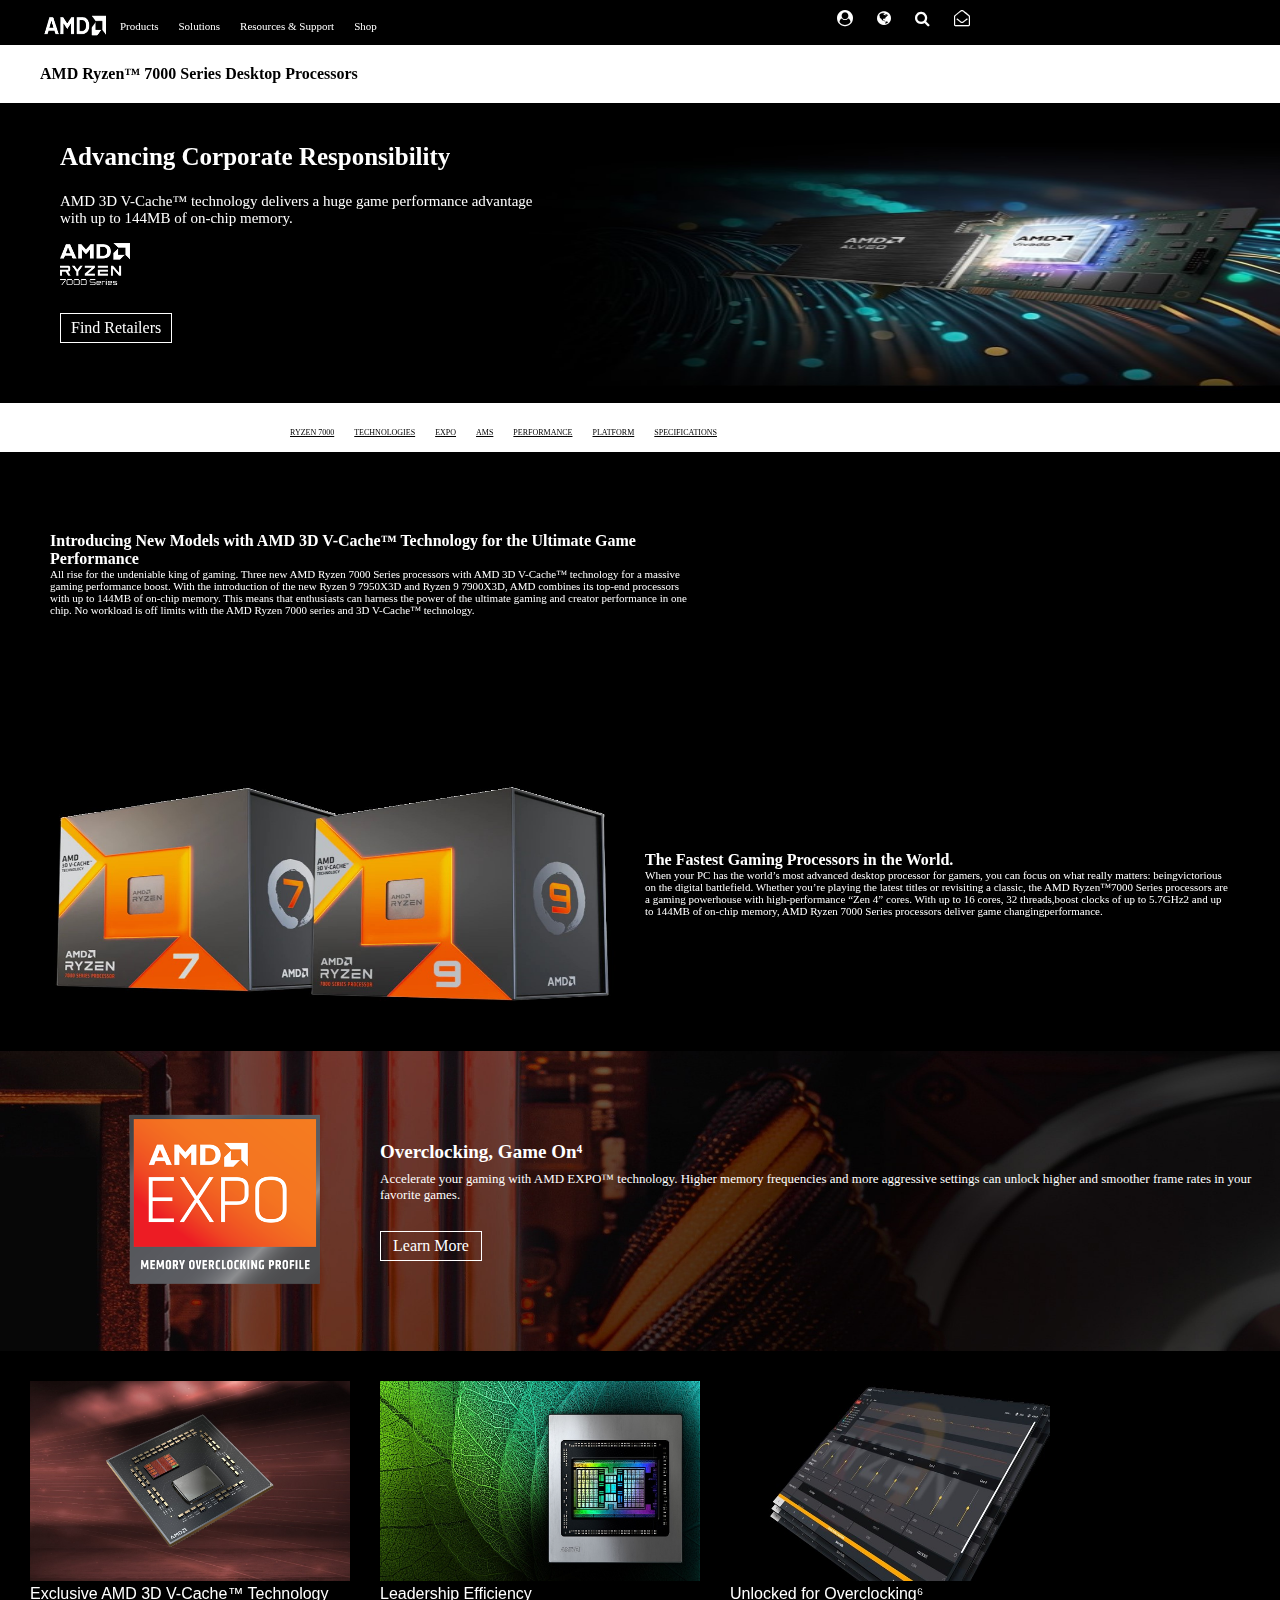
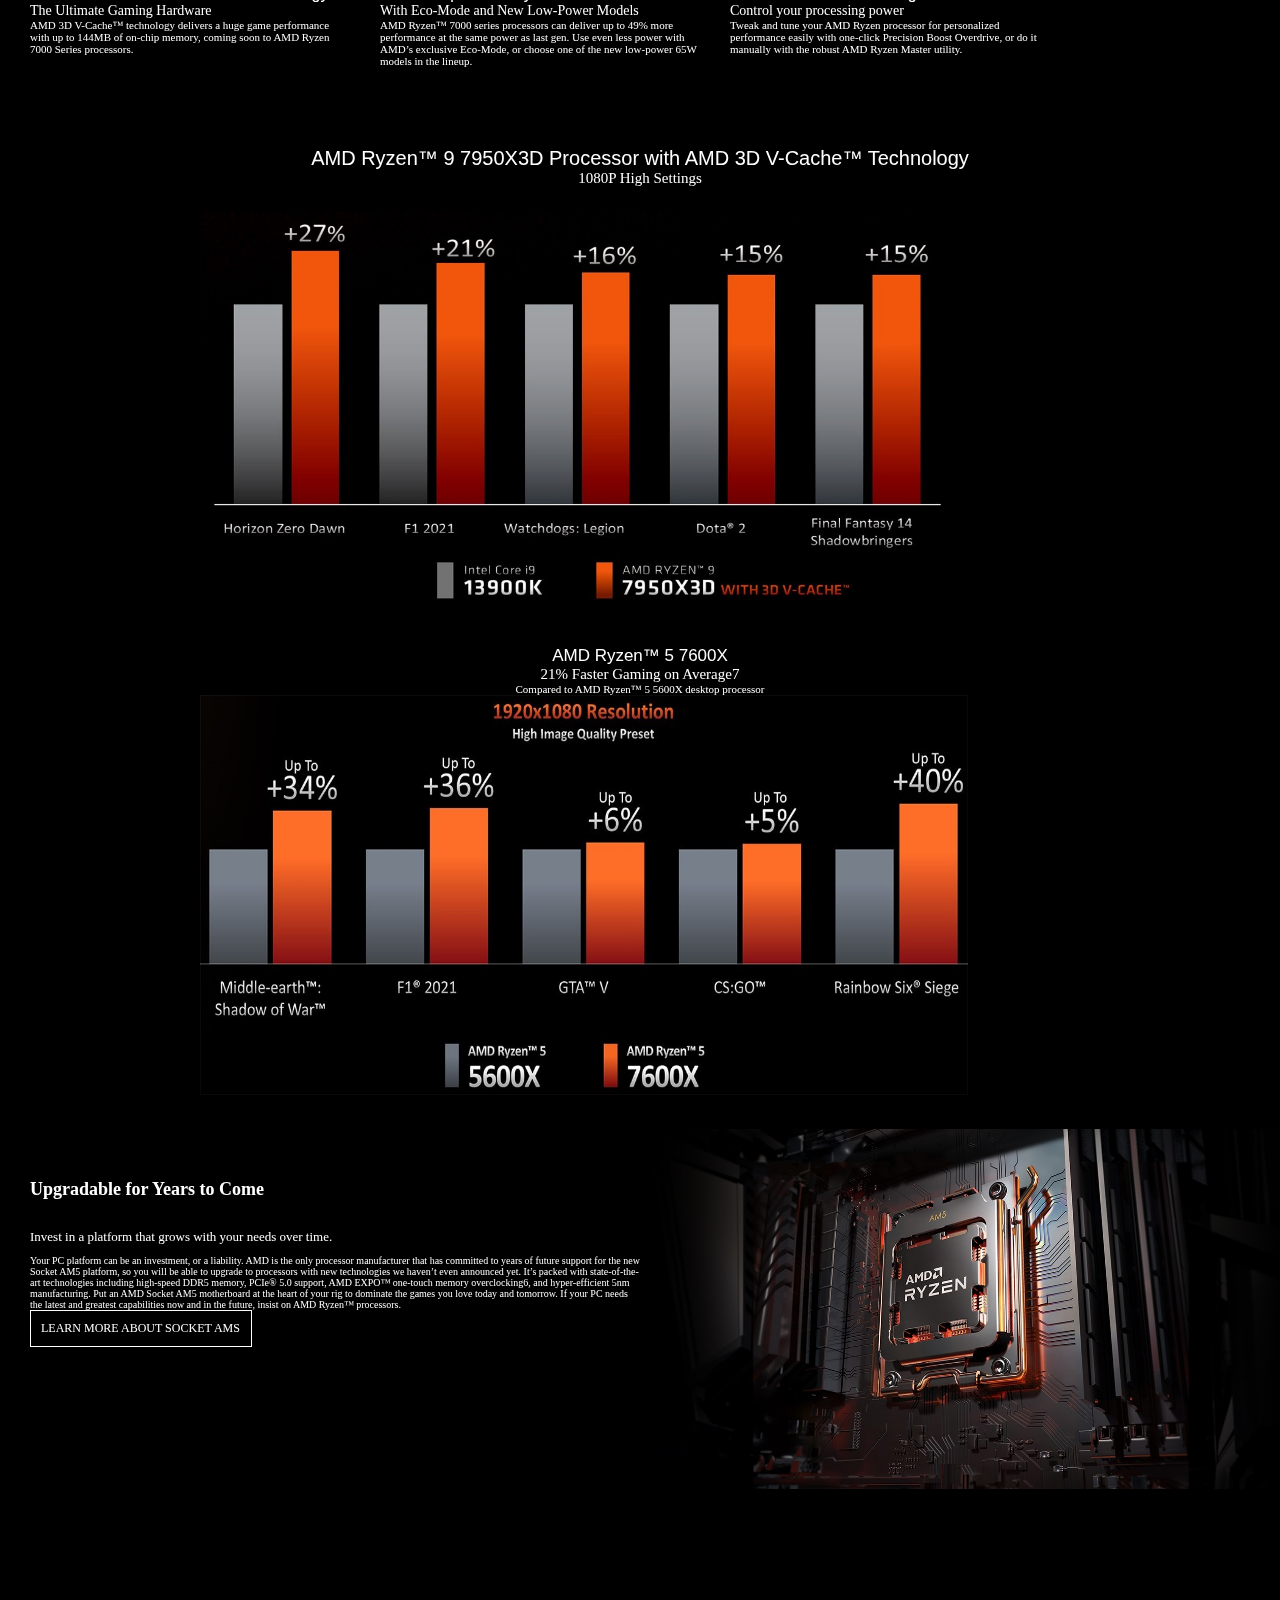
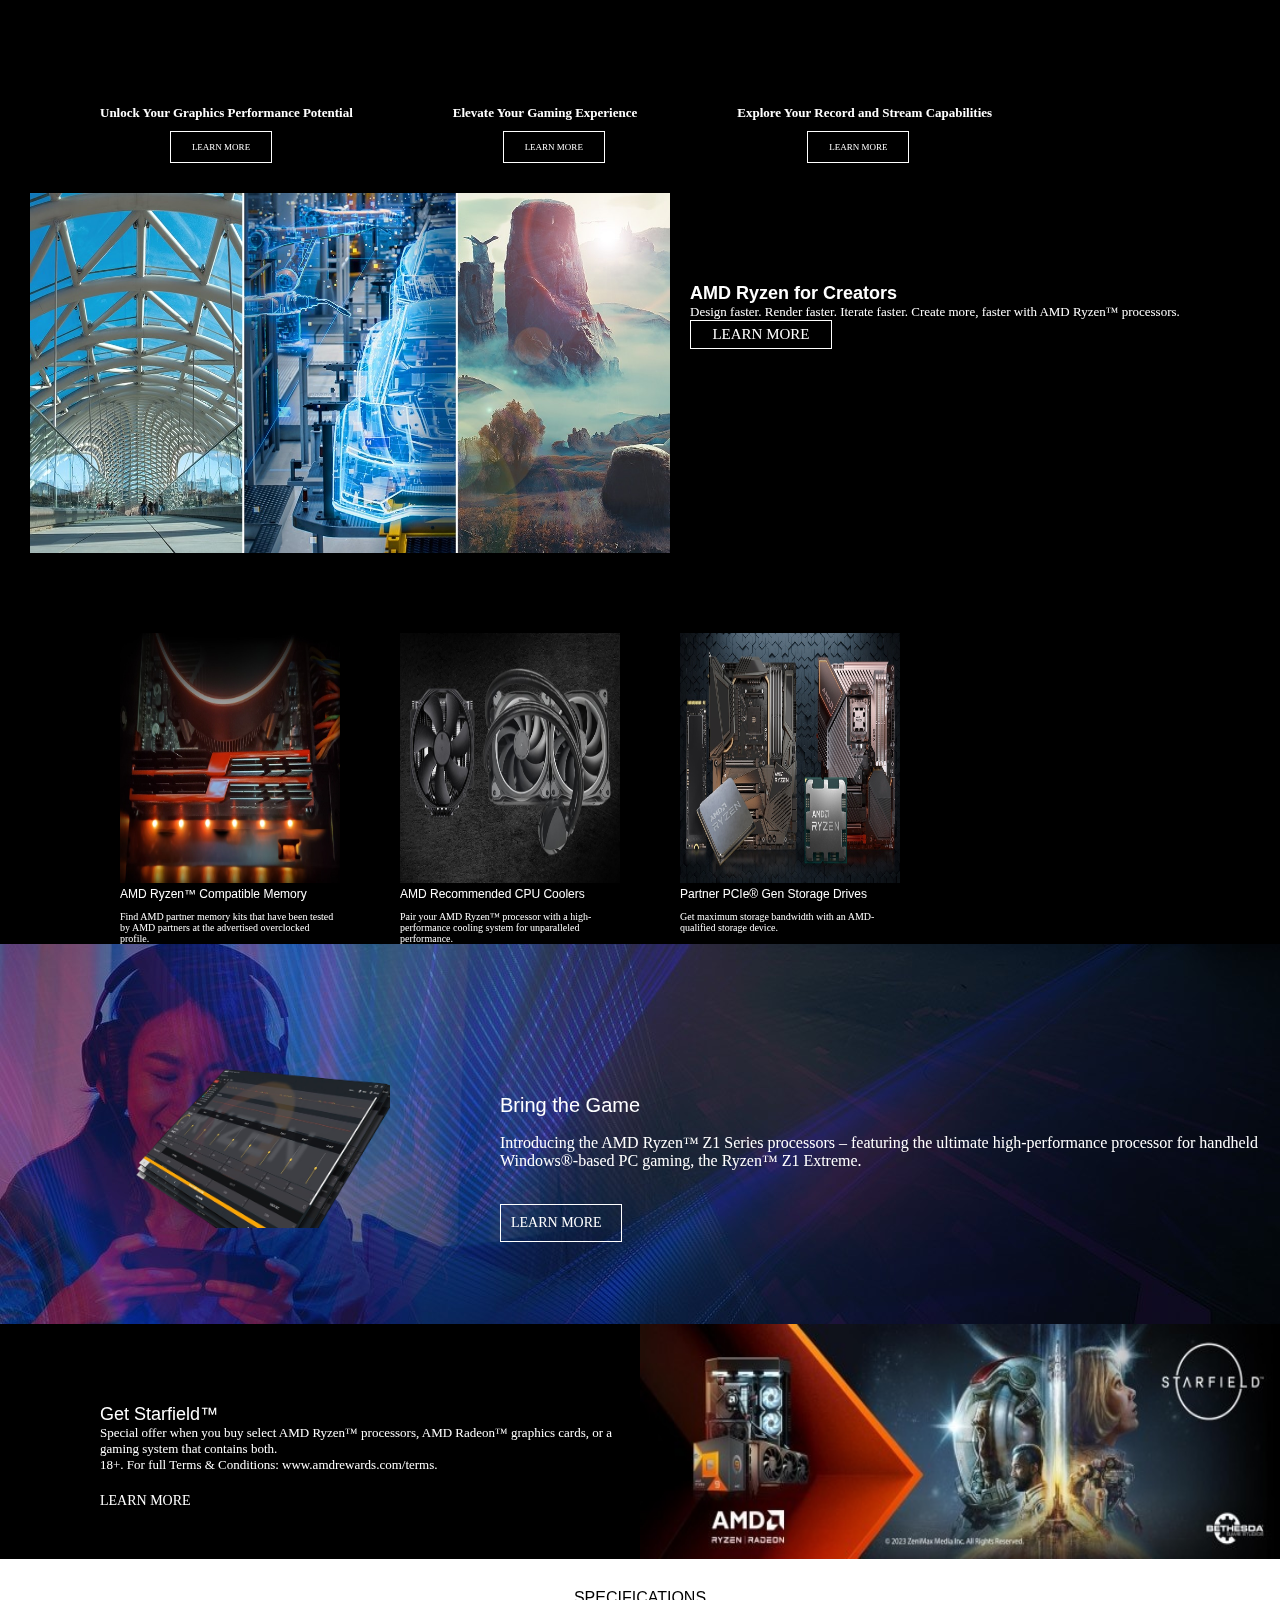
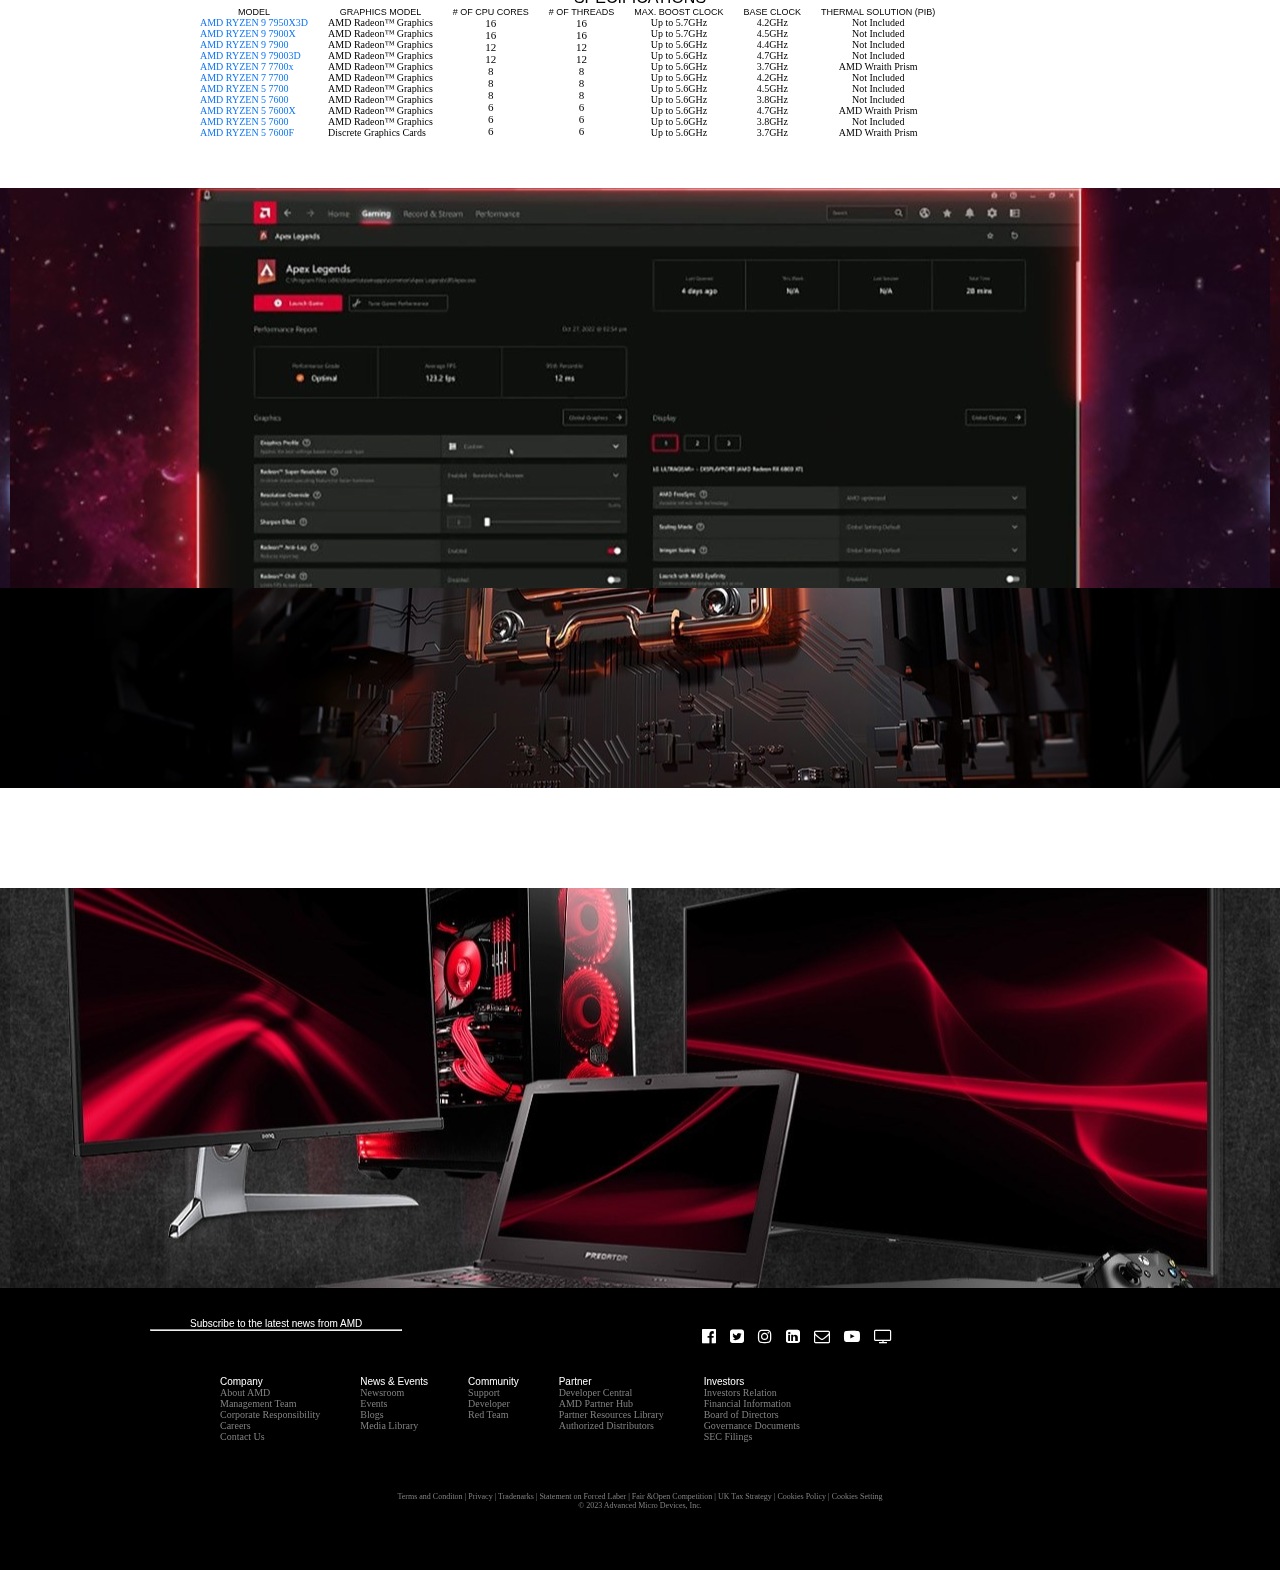
<file: index.html>
<!DOCTYPE html>
<html lang="en">
<head>
    <meta charset="UTF-8">
    <meta name="viewport" content="width=device-width, initial-scale=1.0">
    <title>Document</title>
    <link rel="stylesheet" href="https://cdnjs.cloudflare.com/ajax/libs/font-awesome/4.7.0/css/font-awesome.min.css">
    <style>
        *{
            margin: 0;
            padding: 0;
        }
        section{
            position: relative;
        }
        #ii{
        margin-top: 10px;
        margin-left: 450px;
        color: white;
        size:8px;
    }
    #ii1{
        margin-right: 20px;
    }
    #ii2{
        margin-right: 20px;
    }
    #ii3{
        margin-right: 20px;
    }
     nav{
            height:45px;
            display:flex;
            background-color:black;
        }
    #nn2:hover{
        text-decoration: underline;
        color:crimson;
    }
        #n{
            width:70px;
            background-color:black;
            margin-left: 40px;
            height:30px;
            margin-top: 10px;
        }
        #n1{
            margin-top: 20px;
            display: flex;
            list-style-type: none;
            color: white;
        }
        #n2{
            padding: 0px 10px;
            font-size: 11px;
        }
        #l{
            margin-left: 40px;
            padding:20px 0px;
        }
        #b{
            position: absolute;
            width: 100%;
            height: 300px;
        }
        #b1{
         position: absolute;
         color: white;
         margin-left: 60px;
         margin-top: 40px;
         font-size: 25px;
        }
        #b2{
            position: absolute;
            margin-top: 90px;
            margin-left: 60px;
            width: 500px;
            color: white;
            font-size: 15px;
        }
        #b3{
            position: absolute;
            margin-top: 140px;
            margin-left: 60px;
            width: 70px;
        }
        #b4{
            position:absolute ;
            margin-top: 210px;
            color: white;
            border: 1px solid white;
            margin-left: 60px;
            padding: 5px 10px;
        }
        #b4:hover{
            border: none;
            background-color:rgba(128, 128, 128, 0.466) ;
        }
        #m1{
            display: flex;
            color:black;
            list-style-type: none;
            margin-left: 280px;
            margin-top: 310px;
        }
        #m2{
            padding: 15px 10px;
            font-size: 8px;
            text-decoration: underline;
        }
 #v{
        display: flex;
        background-color:black;
    }
#vc{
    width: 50%;
    margin-left: 50px;
    margin-top: 80px;
    margin-right: 20px;
    color: white;
}
#vc1{
    font-size: 16px;
}
#vc2{
    font-size: 11px;
}
#vv1{
    width: 500px;
    height: 250px;
   margin-top:25px;
   margin-right: 50px;
   margin-bottom: 20px;
}
    #p{
        display: flex;
        background-color:black;
    }
#p2{
    width: 50%;
    margin-left: 20px;
    margin-top: 100px;
    margin-right: 50px;
    color: white;
}
#p3{
    font-size: 16px;
}
#p4{
    font-size: 11px;
}
#p1{
    width: 50%;
    height: 250px;
    margin-left: 40px;
    margin-bottom: 30px;
    margin-top: 20px;
}
  #k1{
        position: absolute;
        width: 100%;
        height: 370px;
    }
    #k2{
    position: absolute;
    margin-left: 40px;
    margin-top: 110px;
    color: white;
    font-size: 20px;
    }
    #k3{
     position: absolute;
    margin-left: 40px;
    margin-top: 150px;
    color: white;
    width: 500px;
    font-size: 13px;
    }
     #ee{
        position: absolute;
        width: 100%;
        height: 300px;
    }
    #e{
        width: 100%;
        height: 300px;
        position: relative;
    }
    #e1{
        position: absolute;
       width: 350px;
       margin-top: 50px;
       margin-left: 50px;
    }
    #e2{
        position: absolute;
        margin-top: 90px;
        color: white;
        margin-left: 380px;
        font-size: 19px;
    }
    #e3{
       position: absolute;
       margin-top:120px;
        color: white;
        margin-left: 380px;
        font-size: 13px;
        margin-right: 20px;
    }
    #e4{
        position: absolute;
        margin-top:180px;
        margin-left: 380px;
        color: white;
        border: 1px solid white;
        padding: 5px 12px;
    }
    #e4:hover{
        border: none;
        background-color:rgba(128, 128, 128, 0.466);
    }
    #c{
        background-color: black;
    }
     #cc{
        color: white;
        display: flex;
    }
    #c11{
        width: 320px;
        height: 200px;
        margin-left: 30px;
        margin-top: 30px;
    }
    #c12{
        margin-left: 30px;
        font-family:'Franklin Gothic Medium', 'Arial Narrow', Arial, sans-serif;
        font-size: 16px;
    }
    #c13{
      margin-left: 30px;  
      font-size: 14px;
    }
    #c14{
        margin-left: 30px;  
      font-size: 11px;
      width: 320px;
      margin-bottom: 50px;
    }
     #c21{
        width: 320px;
        height: 200px;
        margin-left: 30px;
        margin-top: 30px;
    }
    #c22{
        margin-left: 30px;
        font-family:'Franklin Gothic Medium', 'Arial Narrow', Arial, sans-serif;
        font-size: 16px;
    }
    #c23{
      margin-left: 30px;  
      font-size: 14px;
    }
    #c24{
     margin-left: 30px;  
      font-size: 11px;
      width: 320px;
       margin-bottom: 50px;
    }
     #c31{
        width: 320px;
        height: 200px;
        margin-left: 30px;
        margin-top: 30px;
    }
    #c32{
        margin-left: 30px;
        font-family:'Franklin Gothic Medium', 'Arial Narrow', Arial, sans-serif;
        font-size: 16px;
    }
    #c33{
      margin-left: 30px;  
      font-size: 14px;
    }
    #c34{
        margin-left: 30px;  
      font-size: 11px;
      width: 320px;
       margin-bottom: 50px;
    }
     #g{
        background-color:black;
        color: white;
        top: 0px;
    }
    #g1{
        text-align: center;
        font-size: 20px;
        padding-top: 30px;
        font-family:'Franklin Gothic Medium', 'Arial Narrow', Arial, sans-serif;
    }
    #g2{
        text-align: center;
        font-size: 15px;
        padding-bottom: 25px;
    }
    #g3{
        width: 60%;
        height: 400px;
        margin-left: 200px;
    }
    #g4{
        font-family:'Franklin Gothic Medium', 'Arial Narrow', Arial, sans-serif;
        text-align: center;
        padding-top: 30px;
        font-size: 17px;
    }
    #g5{
        text-align: center;
        font-size: 15px; 
    }
    #g6{
       text-align: center;
    font-size: 11px; 
    }
    #g7{
    width: 60%;
    height: 400px;
     margin-left: 200px;
     padding-bottom: 30px;  
    }
        #t{
        display: flex;
        background-color: black;
        color: white;
    }
    #t1{
        width: 50%;
    }
    #t2{
        position: absolute;
        font-size: 18px;
        margin-top: 50px;
        margin-left: 30px;
    }
    #t3{
       font-size: 13px;
       margin-left: 30px;
       margin-top: 100px;
    }
    #t4{
      font-size:10px;
      margin-top: 10px;
      margin-left: 30px;
    }
    #t5{
        border:1px solid white;
        font-size: 12px;
        margin-left: 30px;
        width: 200px;
        padding: 10px;
        margin-bottom: 30px;
    }
    #t6{
        width: 50%;
    }
    #t5:hover{
        border: none;
        color:white;
        background-color:gray;
    }
        #yw12{
        border: 1px solid white;
        width: 80px;
        padding:10px;
        margin-left: 170px;
        text-align: center;
        font-size: 9px;
        margin-top: 10px;
    }
    #yw22{
         border: 1px solid white;
        width: 80px;
        padding:10px;
        margin-left: 150px;
        text-align: center;
        font-size: 9px;
        margin-top: 10px;
    }
    #yw32{
            border: 1px solid white;
        width: 80px;
        padding:10px;
        margin-left: 170px;
        text-align: center;
        font-size: 9px;
        margin-top: 10px;
}
#yw12:hover{
    border: none;
    background-color:grey;
}
#yw22:hover{
    border: none;
    background-color:grey;
}
#yw32:hover{
    border: none;
    background-color:grey;
}

    #yw{
       display: flex; 
       background-color: black;
       color: white;
    }
    #yw11{
        font-size: 13px;
        margin-left: 100px;
    }
    #yw21{
        font-size: 13px;
        margin-left: 100px;
    }
    #yw31{
        margin-left: 100px;
        font-size: 13px;
    }
    #yt{
        background-color:black;
        display: flex;
    }
    #yt1{
        padding: 30px 10px ;
        margin-bottom: 50px;
    }
    #yt2{
        padding:30px 10px;
    }
    #yt3{
        padding: 30px 10px;
    }
        #yt4{
        padding:30px 10px;
    }

    #yt5{
        padding:30px 10px;
    }
        #i{
        background-color:black;
        color: white;
        display: flex;
    }
    #i1{
        width: 50%;
        margin-left:30px ;
        margin-top: 30px;
        margin-bottom: 50px;
    }
    #i3{
        width: 50%;
        margin-top: 120px;
        margin-left: 20px;
    }
    #i4{
        font-family: 'Franklin Gothic Medium', 'Arial Narrow', Arial, sans-serif;
        font-size: 18px;
    }
    #i5{
        font-size: 13px;
    }
    #i6{
        border: 1px solid white;
        font-size: 15px;
        width: 130px;
        text-align: center;
        padding:5px ;
    }
    #i6:hover{
        border: none;
        background-color:gray;
    }
     #cc{
        background-color:black;
        color: white;
        display: flex;
    }
    #cc11{
        width: 220px;
        height: 250px;
        padding-top:  30px;
        padding-left: 120px;
    }
    #cc12{
        margin-left: 120px;
        font-size: 12px;
        width: 220px;
        font-family: 'Franklin Gothic Medium', 'Arial Narrow', Arial, sans-serif;
    }
    #cc13{
         margin-left: 120px;
        font-size: 10px;
        width: 220px;
        margin-top: 10px;
    }
    #cc21{
        width: 220px;
        height: 250px;
        padding-top:  30px;
        padding-left: 60px;
    }
    #cc22{
        margin-left: 60px;
        font-size: 12px;
        width: 220px;
        font-family: 'Franklin Gothic Medium', 'Arial Narrow', Arial, sans-serif;
    }
    #cc23{
         margin-left: 60px;
        font-size: 10px;
        width: 220px;
        margin-top: 10px;
    }
    #cc31{
        width: 220px;
        height: 250px;
        padding-top:  30px;
        padding-left: 60px;
    }
    #cc32{
        margin-left: 60px;
        font-size: 12px;
        width: 220px;
        font-family: 'Franklin Gothic Medium', 'Arial Narrow', Arial, sans-serif;
    }
    #cc33{
         margin-left: 60px;
        font-size: 10px;
        width: 220px;
        margin-top: 10px;
    }
      #ht{
        background-image: url('amd 17.jpg');
        width: 100%;
        height: 380px;
    }
    #ht1{
        position: absolute;
        width:290px;
        margin-top: 120px;
        margin-left: 100px;
    }
    #ht3{
        font-family: 'Franklin Gothic Medium', 'Arial Narrow', Arial, sans-serif;
        position: absolute;
        font-size: 20px;
        color: white;
        margin-left: 500px;
        margin-top: 150px;
    }
    #ht4{
        position: absolute;
        margin-left: 500px;
        margin-top: 190px;
        color: white;
        font-size: 16px;
     }
     #ht5{
         position: absolute;
        margin-left: 500px;
        margin-top: 260px;
        color: white;
        font-size: 14px;
        border: 1px solid white;
        width: 100px;
        padding: 10px;
    }
    #ht5:hover{
        border: none;
        background-color:grey;
    }
     #ml{
        background-color: black;
        color: white;
        display: flex;
    }
    #ml1{
        width: 50%;
    }
    #ml2{
        font-size: 18px;
        font-family: 'Franklin Gothic Medium', 'Arial Narrow', Arial, sans-serif;
        padding-top: 80px;
        padding-left: 100px;
    }
   #ml3{
    font-size: 13px;
    padding-left: 100px;
   }
   #ml4{
    font-size: 14px;
    width: 130px;
    padding-left:100px;
    padding-top: 20px;
    padding-bottom: 50px;
   }
   #ml5{
    width: 50%;
   }
    #tt2{
        display: flex;
        margin-left: 200px;
        margin-bottom: 50px;
    }
    #tt1{
        text-align: center;
        margin-top: 30px;
        font-family: 'Franklin Gothic Medium', 'Arial Narrow', Arial, sans-serif;
    }
    #tt32{
        font-size:10px;
        color: rgb(15, 119, 246);
    }
    #tt31{
        font-size:9px;
        font-family: 'Franklin Gothic Medium', 'Arial Narrow', Arial, sans-serif;
        text-align: center;
    }
     #tt42{
        font-size:10px;
        margin-left: 20px;
    }
    #tt41{
        font-size:9px;
        font-family: 'Franklin Gothic Medium', 'Arial Narrow', Arial, sans-serif;
        margin-left: 20px;
        text-align: center;
    }
    #tt52{
        font-size:11px;
        margin-left: 20px;
        text-align: center;
    }
    #tt51{
        font-size:9px;
        font-family: 'Franklin Gothic Medium', 'Arial Narrow', Arial, sans-serif;
         margin-left: 20px;
    }
     #tt62{
        font-size:10px;
         margin-left: 20px;
         text-align: center;
         font-size:11px;
    }
    #tt61{
        font-size:9px;
        font-family: 'Franklin Gothic Medium', 'Arial Narrow', Arial, sans-serif;
         margin-left: 20px;
    }
     #tt72{
        font-size:10px;
         margin-left: 20px;
          text-align: center;
    }
    #tt71{
        font-size:9px;
        font-family: 'Franklin Gothic Medium', 'Arial Narrow', Arial, sans-serif;
         margin-left: 20px;
    }
     #tt82{
        font-size:10px;
         margin-left: 20px;
          text-align: center;
    }
    #tt81{
        font-size:9px;
        font-family: 'Franklin Gothic Medium', 'Arial Narrow', Arial, sans-serif;
         margin-left: 20px;
    }
     #tt92{
        font-size:10px;
         margin-left: 20px;
          text-align: center;
    }
    #tt91{
        font-size:9px;
        font-family: 'Franklin Gothic Medium', 'Arial Narrow', Arial, sans-serif;
         margin-left: 20px;
    }
    #pe2{
position: sticky;
top: 0;
background-image: url('pe3.jpg');
background-position:center;
width: 100%;
height: 600px;
z-index: -1;
}
#pe3{
margin-top: 100px;
background-image: url('pe2.jpg');
background-position: center;
width: 100%;
height: 400px;
z-index: 1;
}
#pe1{
position: absolute;
background-image: url('pe1.jpg');
width: 100%;
height: 400px;
background-position:center;
z-index: 1;
}
 #en{
        color: grey;
        text-align: center;
        top: 0px;
        font-size: 8px;
        padding-bottom: 60px;
    }
    #ffw{
        background-color:black;
    }
    #fw{
        display: flex;
        background-color: black;
        padding-left: 200px;
        padding-bottom: 50px;
    }
     #fw1{
        font-size:10px;
        font-family: 'Franklin Gothic Medium', 'Arial Narrow', Arial, sans-serif;
         margin-left: 20px;
         color: white;
         margin-top: 30px;
    }
     #fw2{
        font-size:10px;
         margin-left: 20px;
          color: gray;
    }
    #fw2:hover{
        color: rgba(255, 255, 255, 0.908);
    }
     #fw3{
        font-size:10px;
        font-family: 'Franklin Gothic Medium', 'Arial Narrow', Arial, sans-serif;
         margin-left: 40px;
         color: white;
         margin-top: 30px;
    }
     #fw4{
        font-size:10px;
         margin-left: 40px;
          color: gray;
    }
     #fw4:hover{
        color: rgba(255, 255, 255, 0.908);
    }
    #fw5{
        font-size:10px;
        font-family: 'Franklin Gothic Medium', 'Arial Narrow', Arial, sans-serif;
         margin-left: 40px;
         color: white;
         margin-top: 30px;
    }
     #fw6{
        font-size:10px;
         margin-left: 40px;
          color: gray;
    }
     #fw6:hover{
        color: rgba(255, 255, 255, 0.908);
    }
    #fw7{
        font-size:10px;
        font-family: 'Franklin Gothic Medium', 'Arial Narrow', Arial, sans-serif;
         margin-left: 40px;
         color: white;
         margin-top: 30px;
    }
     #fw8{
        font-size:10px;
         margin-left: 40px;
          color: gray;
    }
     #fw8:hover{
        color: rgba(255, 255, 255, 0.908);
    }
    #fw9{
        font-size:10px;
        font-family: 'Franklin Gothic Medium', 'Arial Narrow', Arial, sans-serif;
         margin-left: 40px;
         color: white;
         margin-top: 30px;
    }
     #fw10{
        font-size:10px;
         margin-left: 40px;
          color: gray;
    }
     #fw10:hover{
        color: rgba(255, 255, 255, 0.908);
    }
    #f{
        background-color:black;
    }
    #f1{
        padding-top: 30px;
        margin-left: 190px;
        font-size: 10px;
        font-family: 'Franklin Gothic Medium', 'Arial Narrow', Arial, sans-serif;
        color: white;
    }
   #f2{
    width: 250px;
    margin-left: 150px;
    color: white;
   }
   #fff{
    display: flex;
   }
   #ff1{
    margin-top: 40px;
    margin-right: 30px;
    margin-left: 300px;
}
#fa1{
    padding-right: 10px;
    color: white;
}
#fa2{
    padding-right: 10px;
     color: white;
}
#fa3{
    padding-right: 10px;
       color: white;
}

#fa4{
    padding-right: 10px;
     color: white;
}
#fa5{
    padding-right: 10px;
     color: white;
}
#fa6{
    padding-right: 10px;
     color: white;
}
#nn2{
    color: white;
    text-decoration: none;
}

    </style>
        <link rel="stylesheet" href="style.css">

</head>
<body>
    <section>
    <nav>
        <img src="amd 1.png" alt="" id="n">
        <ul id="n1">
            <li id="n2"><a href="ProjectFinal2.html" id="nn2">Products</a></li>
            <li id="n2"><a href="ProjectFinal 1.html" id="nn2">Solutions</a></li>
            <li id="n2">Resources & Support</li>
            <li id="n2">Shop</li>
        </ul>
        <div id="ii">
            <i class="fa fa-user-circle" aria-hidden="true" id="ii1"></i>
            <i class="fa fa-globe" aria-hidden="true" id="ii2"></i>
            <i class="fa fa-search" aria-hidden="true" id="ii3"></i>
            <i class="fa fa-envelope-open-o" aria-hidden="true" id="ii4"></i>
    
        </div>
    </nav>
        <div id="l">
         <strong>AMD Ryzen™ 7000 Series Desktop Processors</strong>
        </div>
        <div id="bb">
            <img src="AMD 20.jpg" alt="" id="b">
           <strong id="b1">Advancing Corporate Responsibility</strong>
           <p id="b2">AMD 3D V-Cache™ technology delivers a huge game performance advantage with up to 144MB of on-chip memory.</p>
           <img src="amd bb.png" alt="" id="b3">
           <p id="b4">Find Retailers</p>
        </div>
       <div id="m">
            <ul id="m1">
                <li id="m2">RYZEN 7000</li>
                <li id="m2">TECHNOLOGIES</li>
                <li id="m2">EXPO</li>
                <li id="m2">AMS</li>
                <li id="m2">PERFORMANCE</li>
                <li id="m2">PLATFORM</li>
                <li id="m2">SPECIFICATIONS</li>
            </ul>
        </div>
        <div id="v">
            <div id="vc">
                <strong id="vc1">Introducing New Models with AMD 3D V-Cache™ Technology for the Ultimate Game Performance
                </strong>
                <p id="vc2">All rise for the undeniable king of gaming. Three new AMD Ryzen 7000 Series processors with AMD 3D
                    V-Cache™ technology
                    for a massive gaming performance boost. With the introduction of the new Ryzen 9 7950X3D and Ryzen 9
                    7900X3D, AMD
                    combines its top-end processors with up to 144MB of on-chip memory. This means that enthusiasts can harness
                    the power of
                    the ultimate gaming and creator performance in one chip. No workload is off limits with the AMD Ryzen 7000
                    series and 3D
                    V-Cache™ technology.</p>
            </div>
            <div id="vv">
                <iframe width="845" height="476" src="https://www.youtube.com/embed/IH4CYoaZkNU"
                    title="AMD Ryzen™ 9 7950X3D: The World&#39;s Fastest Gaming Desktop Processor" frameborder="0"
                    allow="accelerometer; autoplay; clipboard-write; encrypted-media; gyroscope; picture-in-picture; web-share"
                    allowfullscreen id="vv1"></iframe>
            </div>
        </div>
    <div id="p">
        <img src="amd 2.jpg" alt="" id="p1">
        <div id="p2">
            <strong id="p3">The Fastest Gaming Processors in the World.</strong>
            <p id="p4">When your PC has the world’s most advanced desktop processor for gamers, you can focus on what really
                matters: beingvictorious on the digital battlefield. Whether you’re playing the latest titles or revisiting
                a classic, the AMD Ryzen™7000 Series processors are a gaming powerhouse with high-performance “Zen 4” cores.
                With up to 16 cores, 32 threads,boost clocks of up to 5.7GHz2 and up to 144MB of on-chip memory, AMD Ryzen
                7000 Series processors deliver game changingperformance.</p>
        </div>
    </div>
<div id="e">
    <img src="amd 4.jpg" alt="" id="ee">
    <div>
        <img src="amd 5.png" alt="" id="e1">
        <strong id="e2">Overclocking, Game On⁴
        </strong>
        <p id="e3">Accelerate your gaming with AMD EXPO™ technology. Higher memory frequencies and more aggressive
            settings can unlock
            higher and smoother frame rates in your favorite games.
        </p>
        <p id="e4">Learn More</p>
    </div>
</div>
<div id="c">
    <div id="cc">
        <div id="c1">
            <img src="amd 6.jpg" alt="" id="c11">
            <p id="c12">Exclusive AMD 3D V-Cache™ Technology</p>
            <p id="c13">The Ultimate Gaming Hardware</p>
            <p id="c14">AMD 3D V-Cache™ technology delivers a huge game performance with up to 144MB of
                on-chip memory, coming soon to AMD Ryzen 7000 Series processors.</p>
        </div>
        <div id="c2">
            <img src="amd 7.jpg" alt="" id="c21">
            <p id="c22">Leadership Efficiency</p>
            <p id="c23">With Eco-Mode and New Low-Power Models</p>
            <p id="c24">AMD Ryzen™ 7000 series processors can deliver up to 49% more performance at the same power as
                last gen. Use even less
                power with AMD’s exclusive Eco-Mode, or choose one of the new low-power 65W models in the lineup.</p>
        </div>
        <div id="c3">
            <img src="amd 8.jpg" alt="" id="c31">
            <p id="c32">Unlocked for Overclocking⁶</p>
            <p id="c33">Control your processing power</p>
            <p id="c34">Tweak and tune your AMD Ryzen processor for personalized performance easily with one-click
                Precision Boost Overdrive, or
                do it manually with the robust AMD Ryzen Master utility.</p>

        </div>
    </div>
</div>
<div id="g">
    <p id="g1">AMD Ryzen™ 9 7950X3D Processor with AMD 3D V-Cache™ Technology</p>
    <p id="g2">1080P High Settings</p>
    <img src="amd 11.jpg" alt="" id="g3">
    <div id="gg">
        <p id="g4">AMD Ryzen™ 5 7600X</p>
        <p id="g5">21% Faster Gaming on Average7</p>
        <p id="g6">Compared to AMD Ryzen™ 5 5600X desktop processor</p>
        <img src="amd 12.jpg" alt="" id="g7">
    </div>
</div>
<div id="t">
    <div id="t1">
        <strong id="t2">Upgradable for Years to Come</strong>
        <p id="t3">Invest in a platform that grows with your needs over time.</p>
        <p id="t4">Your PC platform can be an investment, or a liability. AMD is the only processor manufacturer that
            has committed to
            years of future support for the new Socket AM5 platform, so you will be able to upgrade to processors with
            new
            technologies we haven’t even announced yet. It’s packed with state-of-the-art technologies including
            high-speed DDR5
            memory, PCIe® 5.0 support, AMD EXPO™ one-touch memory overclocking6, and hyper-efficient 5nm manufacturing.
            Put an AMD
            Socket AM5 motherboard at the heart of your rig to dominate the games you love today and tomorrow. If your
            PC needs the
            latest and greatest capabilities now and in the future, insist on AMD Ryzen™ processors.</p>
        <p id="t5">LEARN MORE ABOUT SOCKET AMS</p>
    </div>
    <img src="amd 10.jpg" alt="" id="t6">
</div>
</div>
<div id="yt">
    <div id="yt1"><iframe width="200" height="100" src="https://www.youtube.com/embed/zNhkLx1ytAs"
            title="Exploring the Home Tab – AMD Software: Adrenalin Edition" frameborder="0"
            allow="accelerometer; autoplay; clipboard-write; encrypted-media; gyroscope; picture-in-picture; web-share"
            allowfullscreen></iframe></div>
    <div id="yt2"><iframe width="200" height="100" src="https://www.youtube.com/embed/fvjzd1gx1FY"
            title="Exploring the Gaming Tab – AMD Software: Adrenalin Edition" frameborder="0"
            allow="accelerometer; autoplay; clipboard-write; encrypted-media; gyroscope; picture-in-picture; web-share"
            allowfullscreen></iframe></div>
    <div id="yt3"><iframe width="200" height="100" src="https://www.youtube.com/embed/8MAdtW6KDo4"
            title="Exploring the Record &amp; Stream Tab – AMD Software: Adrenalin Edition" frameborder="0"
            allow="accelerometer; autoplay; clipboard-write; encrypted-media; gyroscope; picture-in-picture; web-share"
            allowfullscreen></iframe></div>
    <div id="yt4"><iframe width="200" height="100" src="https://www.youtube.com/embed/RqSUdIZjFso"
            title="Exploring the Performance Tab – AMD Software: Adrenalin Edition" frameborder="0"
            allow="accelerometer; autoplay; clipboard-write; encrypted-media; gyroscope; picture-in-picture; web-share"
            allowfullscreen></iframe></div>
    <div id="yt5"><iframe width="170" height="100" src="https://www.youtube.com/embed/ydMq1fFUy5Y"
            title="Learn About AMD Privacy View – AMD Software: Adrenalin Edition" frameborder="0"
            allow="accelerometer; autoplay; clipboard-write; encrypted-media; gyroscope; picture-in-picture; web-share"
            allowfullscreen></iframe></div>
</div>
<div id="yw">
    <div id="yw1">
        <strong id="yw11">Unlock Your Graphics Performance Potential</strong>
        <p id="yw12">LEARN MORE</p>
    </div>
    <div id="yw2">
        <strong id="yw21">Elevate Your Gaming Experience
        </strong>
        <p id="yw22">LEARN MORE</p>
    </div>
    <div id="yw3">
        <strong id="yw31">Explore Your Record and Stream Capabilities
        </strong>
        <p id="yw32"> LEARN MORE</p>
    </div>
</div>
<div id="i">
    <img src="amd 13.jpg" alt="" id="i1">
    <div id="i3">
        <strong id="i4">AMD Ryzen for Creators</strong>
        <p id="i5">Design faster. Render faster. Iterate faster. Create more, faster with AMD Ryzen™ processors.</p>
        <p id="i6">LEARN MORE</p>
    </div>
</div>
<div id="cc">
    <div id="cc1">
        <img src="amd 14.jpg" alt="" id="cc11">
        <p id="cc12">AMD Ryzen™ Compatible Memory</p>
        <p id="cc13">Find AMD partner memory kits that have been tested by AMD partners at the advertised overclocked
            profile.</p>
    </div>
    <div id="cc2">
        <img src="amd 15.jpg" alt="" id="cc21">
        <p id="cc22">AMD Recommended CPU Coolers</p>
        <p id="cc23">Pair your AMD Ryzen™ processor with a high-performance cooling system for unparalleled performance.
        </p>
    </div>
    <div id="cc3">
        <img src="amd 16.jpg" alt="" id="cc31">
        <p id="cc32">Partner PCIe® Gen Storage Drives</p>
        <p id="cc33">Get maximum storage bandwidth with an AMD-qualified storage device.</p>
    </div>
</div>
<div id="ht">
    <img src="amd_8.png" alt="" id="ht1">
    <div id="ht2">
        <p id="ht3">Bring the Game</p>
        <p id="ht4">Introducing the AMD Ryzen™ Z1 Series processors – featuring the ultimate high-performance processor
            for handheld
            Windows®-based PC gaming, the Ryzen™ Z1 Extreme.</p>
        <p id="ht5">LEARN MORE</p>
    </div>
</div>
<div id="ml">
    <div id="ml1">
        <p id="ml2">Get Starfield™</p>
        <p id="ml3">Special offer when you buy select AMD Ryzen™ processors, AMD Radeon™ graphics cards, or a gaming
            system that contains
            both.<br> 18+. For full Terms & Conditions: www.amdrewards.com/terms.</p>
        <p id="ml4">LEARN MORE</p>
    </div>
    <img src="amd 18.jpg" alt="" id="ml5">
</div>
<div id="tt">
    <p id="tt1">SPECIFICATIONS</p>
    <div id="tt2">
        <div id="tt3">
            <p id="tt31">MODEL</p>
            <p id="tt32">AMD RYZEN 9 7950X3D <br>AMD RYZEN 9 7900X <br>AMD RYZEN 9 7900 <br> AMD RYZEN 9 79003D <br>AMD
                RYZEN 7 7700x <br>AMD RYZEN 7 7700 <br>AMD RYZEN 5 7700 <br>AMD RYZEN 5 7600 <br>AMD RYZEN 5 7600X
                <br>AMD RYZEN 5 7600 <br>AMD RYZEN 5 7600F <br></p>
        </div>
        <div id="tt4">
            <p id="tt41">GRAPHICS MODEL</p>
            <p id="tt42">AMD Radeon™ Graphics <br> AMD Radeon™ Graphics <br> AMD Radeon™ Graphics <br>AMD Radeon™
                Graphics <br>AMD Radeon™ Graphics <br>AMD Radeon™ Graphics <br>AMD Radeon™ Graphics <br>AMD Radeon™
                Graphics <br>AMD Radeon™ Graphics <br>AMD Radeon™ Graphics <br>Discrete Graphics Cards</p>
        </div>
        <div id="tt5">
            <p id="tt51"># OF CPU CORES</p>
            <p id="tt52">16 <br>16 <br>12 <br>12 <br>8 <br>8 <br>8 <br> 6 <br>6 <br>6 <br></p>
        </div>
        <div id="tt6">
            <p id="tt61"># OF THREADS</p>
            <p id="tt62">16 <br>16 <br>12 <br>12 <br>8 <br>8 <br>8 <br> 6 <br>6 <br>6</p>
        </div>
        <div id="tt7">
            <p id="tt71">MAX. BOOST CLOCK</p>
            <p id="tt72">Up to 5.7GHz <br> Up to 5.7GHz <br> Up to 5.6GHz <br>Up to 5.6GHz <br>Up to 5.6GHz <br>Up to
                5.6GHz <br> Up to 5.6GHz <br>Up to 5.6GHz <br>Up to 5.6GHz <br>Up to 5.6GHz <br>Up to 5.6GHz</p>
        </div>
        <div id="tt8">
            <p id="tt81">BASE CLOCK</p>
            <p id="tt82">4.2GHz <br>4.5GHz <br>4.4GHz <br>4.7GHz <br>3.7GHz <br>4.2GHz <br>4.5GHz <br>3.8GHz <br>4.7GHz
                <br>3.8GHz <br>3.7GHz
            </p>
        </div>
        <div id="tt9">
            <p id="tt91">THERMAL SOLUTION (PIB)</p>
            <p id="tt92">Not Included <br>Not Included <br>Not Included <br>Not Included <br>AMD Wraith Prism <br>Not
                Included<br>Not Included <br>Not Included <br>AMD Wraith Prism <br>Not Included <br>AMD Wraith Prism</p>
        </div>
    </div>
</div>
<div id="pe1"></div>
<div id="pe2"></div>
<div id="pe3"></div>
<div id="f">
    <div id="fff">
        <div id="ff">
            <p id="f1">Subscribe to the latest news from AMD</p>
            <p>
                <hr id="f2">
            </p>
        </div>
        <div id="ff1">
            <i class="fa fa-facebook-official" aria-hidden="true" id="fa1"></i>
            <i class="fa fa-twitter-square" aria-hidden="true" id="fa2"></i>
            <i class="fa fa-instagram" aria-hidden="true" id="fa3"></i>
            <i class="fa fa-linkedin-square" aria-hidden="true" id="fa3"></i>
            <i class="fa fa-envelope-o" aria-hidden="true" id="fa4"></i>
            <i class="fa fa-youtube-play" aria-hidden="true" id="fa5"></i>
            <i class="fa fa-television" aria-hidden="true" id="fa6"></i>
        </div>
    </div>
</div>
<div id="ffw">
    <div id="fw">
        <div>
            <p id="fw1">Company</p>
            <p id="fw2">About AMD <br>Management Team <br>Corporate Responsibility <br>Careers <br>Contact Us</p>
        </div>
        <div>
            <p id="fw3">News & Events</p>
            <p id="fw4">Newsroom <br> Events <br>Blogs <br>Media Library </p>
        </div>
        <div>
            <p id="fw5">Community</p>
            <p id="fw6">Support <br>Developer <br>Red Team</p>
        </div>
        <div>
            <p id="fw7">Partner</p>
            <p id="fw8">Developer Central <br>AMD Partner Hub <br>Partner Resources Library <br>Authorized Distributors
            </p>
        </div>
        <div>
            <p id="fw9">Investors</p>
            <p id="fw10">Investors Relation <br>Financial Information <br>Board of Directors <br>Governance Documents
                <br>SEC Filings</p>
        </div>
    </div>
    <div id="en">
        <p>Terms and Conditon | Privacy | Tradenarks | Statement on Forced Laber | Fair &Open Competition | UK Tax
            Strategy
            | Cookies Policy | Cookies Setting</p>
        <p>© 2023 Advanced Micro Devices, Inc.</p>
    </div>
</div>
</section>
</body>
</html>
</file>
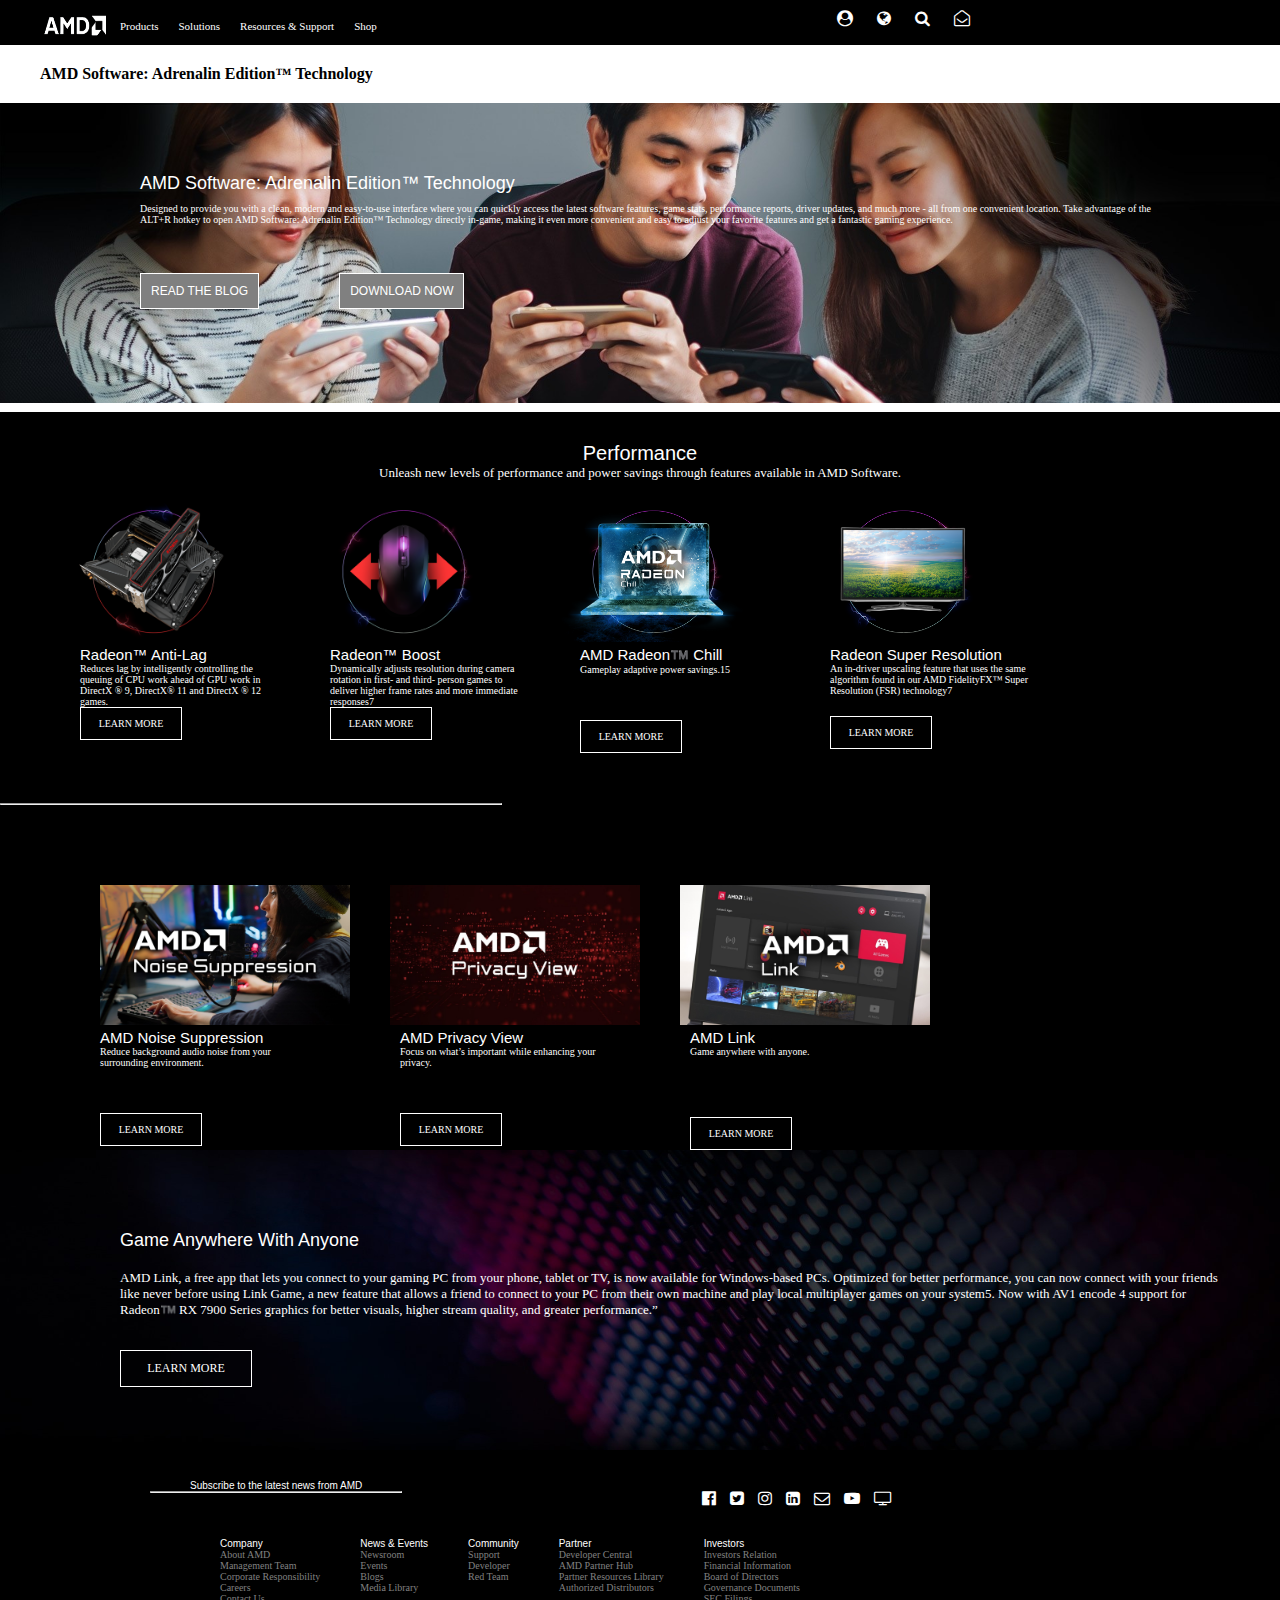
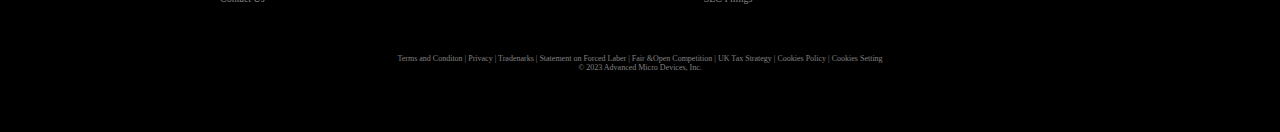
<file: ProjectFinal 1.html>
<!DOCTYPE html>
<html lang="en">
<head>
    <meta charset="UTF-8">
    <meta name="viewport" content="width=device-width, initial-scale=1.0">
    <title>Document</title>
        <link rel="stylesheet" href="https://cdnjs.cloudflare.com/ajax/libs/font-awesome/4.7.0/css/font-awesome.min.css">

    <style>
        *{
            margin: 0;
            padding: 0;
        }
         section{
            position: relative;
        }
        #ii{
        margin-top: 10px;
        margin-left: 450px;
        color: white;
        size:8px;
    }
    #ii1{
        margin-right: 20px;
    }
    #ii2{
        margin-right: 20px;
    }
    #ii3{
        margin-right: 20px;
    }
     nav{
           height: 45px;
            display:flex;
            background-color:black;
        }
        #n{
            width:70px;
            background-color:black;
            margin-left: 40px;
            height:30px;
            margin-top: 10px;
        }
        #n1{
            margin-top: 20px;
            display: flex;
            list-style-type: none;
            color: white;
        }
        #n2{
            padding: 0px 10px;
            font-size: 11px;
        }
         #l{
            margin-left: 40px;
            padding:20px 0px;
        }
         #b1{
        width: 100%;
        position: absolute;
    }
    #bb1{
        position: absolute;
        font-size: 18px;
        margin-left: 140px;
        color: white;
        margin-top: 70px;
        font-family: 'Franklin Gothic Medium', 'Arial Narrow', Arial, sans-serif;
    }
    #bb2{
        position: absolute;
        color: white;
        margin-left: 140px;
        margin-top: 100px;
        font-size: 10px;
        margin-right: 100px;
    }
    #b2{
        position: absolute;
        display: flex;
    }
    #b3{
        border:1px solid white;
        font-size: 12px;
        color: white;
        margin-top: 170px;
        margin-left: 140px;
        padding: 10px;
        font-family: 'Franklin Gothic Medium', 'Arial Narrow', Arial, sans-serif;
        background-color: gray;
    }
    #b4{
        border:1px solid white;
        font-size: 12px;
        color: white;
        margin-top: 170px;
        margin-left: 80px;
        padding: 10px;
        font-family: 'Franklin Gothic Medium', 'Arial Narrow', Arial, sans-serif;
        background-color: gray; 
    }
    #b3:hover{
        background-color:black;
        border: none;
        color: white;
    }
      #b4:hover{
        background-color:black;
        border: none;
        color: white;
    }
     #m1{
            display: flex;
            color:black;
            list-style-type: none;
            margin-left: 280px;
            margin-top: 260px;
            margin-bottom: 10px;
        }
        #m2{
            padding: 15px 10px;
            font-size: 8px;
            text-decoration: underline;
        }
     .cs{
        display: flex;
        margin-left: 100px;
    }
    .cs11{
        width:250px;
    }
    .cs12{
        font-size: 15px;
        font-family: 'Franklin Gothic Medium', 'Arial Narrow', Arial, sans-serif;
    }
    .cs13{
        font-size: 10px;  
        width: 200px;
    }
    .cs14{
        font-size: 10px;
        border: 1px solid white;
        width:80px;
        padding:10px;
        text-align: center;
        margin-top: 45px;
    }
    .cs14:hover{
        border:none;
        background-color:gray;
    }
        .cs21{
        width:250px;
        padding-left: 40px;
    }
    .cs22{
        margin-left: 50px;
        font-size: 15px;
        font-family: 'Franklin Gothic Medium', 'Arial Narrow', Arial, sans-serif;
    }
    .cs23{
       margin-left: 50px;
        font-size: 10px;  
        width: 200px;
    }
    .cs24{
        margin-left: 50px;
        font-size: 10px;
        border: 1px solid white;
        width:80px;
        padding:10px;
        text-align: center;
        margin-top: 45px;
    }
        .cs24:hover{
        border:none;
        background-color:gray;
    }

           .cs31{
        width:250px;
        padding-left: 40px;
    }
    .cs32{
        margin-left: 50px;
        font-size: 15px;
        font-family: 'Franklin Gothic Medium', 'Arial Narrow', Arial, sans-serif;
    }
    .cs33{
       margin-left: 50px;
        font-size: 10px;  
        width: 200px;
    }
    .cs34{
        margin-left: 50px;
        font-size: 10px;
        border: 1px solid white;
        width:80px;
        padding:10px;
        text-align: center;
        margin-top: 60px;
        
    }
        .cs34:hover{
        border:none;
        background-color:gray;
    }

 
     #c1{
        width: 500px;
        color: white;
        margin-bottom: 80px;
     }
    .cc11{
        width:250px;
    }
    .cc12{
        margin-left: 50px;
        font-size: 15px;
        font-family: 'Franklin Gothic Medium', 'Arial Narrow', Arial, sans-serif;
    }
    .cc13{
       margin-left: 50px;
        font-size: 10px;  
        width: 200px;
    }
    .cc14{
        margin-left: 50px;
        font-size: 10px;
        border: 1px solid white;
        width:80px;
        padding:10px;
        text-align: center;
    }
        .cc14:hover{
        border:none;
        background-color:gray;
    }

    .cc21{
        width:250px;
    }
    .cc22{
        margin-left: 50px;
        font-size: 15px;
        font-family: 'Franklin Gothic Medium', 'Arial Narrow', Arial, sans-serif;
    }
    .cc23{
       margin-left: 50px;
        font-size: 10px;  
        width: 200px;
    }
    .cc24{
        margin-left: 50px;
        font-size: 10px;
        border: 1px solid white;
        width:80px;
        padding:10px;
        text-align: center;
    }
            .cc24:hover{
        border:none;
        background-color:gray;
    }
     .cc31{
        width:250px;
    }
    .cc32{
        margin-left: 50px;
        font-size: 15px;
        font-family: 'Franklin Gothic Medium', 'Arial Narrow', Arial, sans-serif;
    }
    .cc33{
       margin-left: 50px;
        font-size: 10px;  
        width: 200px;
    }
    .cc34{
        margin-left: 50px;
        font-size: 10px;
        border: 1px solid white;
        width:80px;
        padding:10px;
        text-align: center;
        margin-top: 45px;
    }
    .cc34:hover{
        border:none;
        background-color:gray;
    }
    .cc41{
        width:250px;
    }
    .cc42{
        margin-left: 50px;
        font-size: 15px;
        font-family: 'Franklin Gothic Medium', 'Arial Narrow', Arial, sans-serif;
    }
    .cc43{
       margin-left: 50px;
        font-size: 10px;  
        width: 200px;
    }
    .cc44{
        margin-left: 50px;
        font-size: 10px;
        border: 1px solid white;
        width:80px;
        padding:10px;
        text-align: center;margin-top: 20px;
    }
            .cc44:hover{
        border:none;
        background-color:gray;
    }
    .cc{
        display: flex;
        margin-bottom: 50px;
        margin-left: 30px;
    }
    .c{
        background-color:black;
        color: white;
    }
    .c1{
        text-align: center;
        padding-top: 30px;
        font-size: 20px;
        font-family: 'Franklin Gothic Medium', 'Arial Narrow', Arial, sans-serif;
    }
    .c2{
        text-align: center;
        font-size:13px ;
        padding-bottom: 20px;
    }
     #o{
        color: white;
    }
      #o1{
        position: absolute;
        width: 100%;
      }
      #o2{
        position: absolute;
        margin-left: 150px;
        margin-top: 80px;
        font-size: 20px;
      font-family: 'Franklin Gothic Medium', 'Arial Narrow', Arial, sans-serif;
      }
      #o3{
         position: absolute;
        margin-left: 150px;
        margin-top: 120px;
        font-size: 13px;
        margin-right: 40px;
      }
      #o4{
         position: absolute;
        margin-left: 150px;
        margin-top: 180px;
        font-size: 13px;
        border:1px solid white;
        width:120px;
        padding: 10px;
        text-align: center;
      }
      #o4:hover{
        background-color:gray;
      }
      #en{
        color: grey;
        text-align: center;
        top: 0px;
        font-size: 8px;
        padding-bottom: 60px;
    }
    #ffw{
        background-color:black;
    }
    #fw{
        display: flex;
        background-color: black;
        padding-left: 200px;
        padding-bottom: 50px;
    }
     #fw1{
        font-size:10px;
        font-family: 'Franklin Gothic Medium', 'Arial Narrow', Arial, sans-serif;
         margin-left: 20px;
         color: white;
         margin-top: 30px;
    }
     #fw2{
        font-size:10px;
         margin-left: 20px;
          color: gray;
    }
    #fw2:hover{
        color: rgba(255, 255, 255, 0.908);
    }
     #fw3{
        font-size:10px;
        font-family: 'Franklin Gothic Medium', 'Arial Narrow', Arial, sans-serif;
         margin-left: 40px;
         color: white;
         margin-top: 30px;
    }
     #fw4{
        font-size:10px;
         margin-left: 40px;
          color: gray;
    }
     #fw4:hover{
        color: rgba(255, 255, 255, 0.908);
    }
    #fw5{
        font-size:10px;
        font-family: 'Franklin Gothic Medium', 'Arial Narrow', Arial, sans-serif;
         margin-left: 40px;
         color: white;
         margin-top: 30px;
    }
     #fw6{
        font-size:10px;
         margin-left: 40px;
          color: gray;
    }
     #fw6:hover{
        color: rgba(255, 255, 255, 0.908);
    }
    #fw7{
        font-size:10px;
        font-family: 'Franklin Gothic Medium', 'Arial Narrow', Arial, sans-serif;
         margin-left: 40px;
         color: white;
         margin-top: 30px;
    }
     #fw8{
        font-size:10px;
         margin-left: 40px;
          color: gray;
    }
     #fw8:hover{
        color: rgba(255, 255, 255, 0.908);
    }
    #fw9{
        font-size:10px;
        font-family: 'Franklin Gothic Medium', 'Arial Narrow', Arial, sans-serif;
         margin-left: 40px;
         color: white;
         margin-top: 30px;
    }
     #fw10{
        font-size:10px;
         margin-left: 40px;
          color: gray;
    }
     #fw10:hover{
        color: rgba(255, 255, 255, 0.908);
    }
    #f{
        background-color:black;
        margin-top: 300px;
    }

    #f1{
        padding-top: 30px;
        margin-left: 190px;
        font-size: 10px;
        font-family: 'Franklin Gothic Medium', 'Arial Narrow', Arial, sans-serif;
        color: white;
    }
   #f2{
    width: 250px;
    margin-left: 150px;
    color: white;
   }
   #fff{
    display: flex;
   }
   #ff1{
    margin-top: 40px;
    margin-right: 30px;
    margin-left: 300px;
}
#fa1{
    padding-right: 10px;
    color: white;
}
#fa2{
    padding-right: 10px;
     color: white;
}
#fa3{
    padding-right: 10px;
       color: white;
}

#fa4{
    padding-right: 10px;
     color: white;
}
#fa5{
    padding-right: 10px;
     color: white;
}
#fa6{
    padding-right: 10px;
     color: white;
}
.a1{
        width: 100%;
        position: absolute;
        height: 300px;
    }
    .a2{
        color: white;
    }
    .a21{
        position: absolute;
        margin-top: 80px;margin-left: 120px;font-size: 18px;
        font-family: 'Franklin Gothic Medium', 'Arial Narrow', Arial, sans-serif;
    }
    .a22{
        position: absolute;
        margin-top: 120px;margin-left: 120px;font-size: 13px;
        margin-right: 50px;
    }
    .a23{
        position: absolute;
        margin-top:200px;
        margin-left: 120px;
        border: 1px solid white;
        font-size: 12px;
        width:110px;
        text-align: center;
        padding: 10px;

    }
    .a23:hover{
        border:none;
        background-color:grey;
    }
    </style>
    <link rel="stylesheet" href="style2.css">
</head>
<body>
    <section>
        <nav>
            <img src="amd 1.png" alt="" id="n">
            <ul id="n1">
                <li id="n2">Products</li>
                <li id="n2">Solutions</li>
                <li id="n2">Resources & Support</li>
                <li id="n2">Shop</li>
            </ul>
            <div id="ii">
                <i class="fa fa-user-circle" aria-hidden="true" id="ii1"></i>
                <i class="fa fa-globe" aria-hidden="true" id="ii2"></i>
                <i class="fa fa-search" aria-hidden="true" id="ii3"></i>
                <i class="fa fa-envelope-open-o" aria-hidden="true" id="ii4"></i>
    
            </div>
        </nav>
        <div id="l">
            <strong>AMD Software: Adrenalin Edition™ Technology</strong>
        </div>
        <div id="b">
            <img src="p1.jpg" alt="" id="b1">
            <div id="bb">
                <p id="bb1">AMD Software: Adrenalin Edition™ Technology</p>
                <p id="bb2">Designed to provide you with a clean, modern and easy-to-use interface where you can quickly access
                    the latest software
                    features, game stats, performance reports, driver updates, and much more - all from one convenient location.
                    Take
                    advantage of the ALT+R hotkey to open AMD Software: Adrenalin Edition™ Technology directly in-game, making
                    it even more
                    convenient and easy to adjust your favorite features and get a fantastic gaming experience.
                </p>
                <div id="b2">
                    <p id="b3">READ THE BLOG</p>
                    <p id="b4">DOWNLOAD NOW</p>
                </div>
            </div>
        </div>
        <div id="m">
            <ul id="m1">
                <li id="m2">TUTORIALS</li>
                <li id="m2">PERFORMANCE</li>
                <li id="m2">VISUALS</li>
                <li id="m2">EXPERIENCES</li>
                <li id="m2">SMART PLATFORM</li>
                <li id="m2">PLATFORM</li>
                <li id="m2">SPECIFICATIONS</li>
            </ul>
        </div>
        <div class="c">
            <p class="c1">Performance</p>
            <p class="c2">Unleash new levels of performance and power savings through features available in AMD Software.</p>
            <div class="cc">
                <div class="cc1">
                    <img src="P3.png" alt="" class="cc11">
                    <p class="cc12">Radeon™ Anti-Lag
                    </p>
                    <p class="cc13">Reduces lag by intelligently controlling the queuing of CPU work ahead of GPU work in
                        DirectX ® 9, DirectX® 11 and
                        DirectX ® 12 games.
                    </p>
                    <p class="cc14">LEARN MORE</p>
                </div>
                <div class="cc2">
                    <img src="pp4.png" alt="" class="cc21">
                    <p class="cc22">Radeon™ Boost
                    </p>
                    <p class="cc23">Dynamically adjusts resolution during camera rotation in first- and third- person games to
                        deliver higher frame rates
                        and more immediate responses7
                    </p>
                    <p class="cc24">LEARN MORE</p>
                </div>
                <div class="cc3">
                    <img src="p5.png" alt="" class="cc31">
                    <p class="cc32">AMD Radeon™️ Chill
                    </p>
                    <p class="cc33">Gameplay adaptive power savings.15
                    </p>
                    <p class="cc34">LEARN MORE</p>
                </div>
                <div class="cc4">
                    <img src="p6.png" alt="" class="cc41">
                    <p class="cc42">Radeon Super Resolution
                    </p>
                    <p class="cc43">An in-driver upscaling feature that uses the same algorithm found in our AMD FidelityFX™
                        Super Resolution (FSR)
                        technology7
                    </p>
                    <p class="cc44">LEARN MORE</p>
                </div>
            </div>
            <p>
                <hr id="c1">
            </p>
            <div class="cs">
                <div class="cs1">
                    <img src="p7.jpg" alt="" class="cs11">
                    <p class="cs12">AMD Noise Suppression
                    </p>
                    <p class="cs13">Reduce background audio noise from your surrounding environment.
                    </p>
                    <p class="cs14">LEARN MORE</p>
                </div>
                <div class="cs2">
                    <img src="p8.jpg" alt="" class="cs21">
                    <p class="cs22">AMD Privacy View
                    </p>
                    <p class="cs23">Focus on what’s important while enhancing your privacy.
                    </p>
                    <p class="cs24">LEARN MORE</p>
                </div>
                <div class="cs3">
                    <img src="p9.jpg" alt="" class="cs31">
                    <p class="cs32">AMD Link
                    </p>
                    <p class="cs33">Game anywhere with anyone.
                    </p>
                    <p class="cs34">LEARN MORE</p>
                </div>
            </div>
        </div>
        <div class="a">
    <img src="p2.jpg" alt="" class="a1">
    <div class="a2">
        <p class="a21">Game Anywhere With Anyone</p>
        <p class="a22">AMD Link, a free app that lets you connect to your gaming PC from your phone, tablet or TV, is
            now available for
            Windows-based PCs. Optimized for better performance, you can now connect with your friends like never before
            using Link
            Game, a new feature that allows a friend to connect to your PC from their own machine and play local
            multiplayer games
            on your system5. Now with AV1 encode 4 support for Radeon™️ RX 7900 Series graphics for better visuals,
            higher stream
            quality, and greater performance.”
        </p>
        <p class="a23">LEARN MORE</p>
    </div>
</div>
     <div id="f">
            <div id="fff">
                <div id="ff">
                    <p id="f1">Subscribe to the latest news from AMD</p>
                    <p>
                        <hr id="f2">
                    </p>
                </div>
                <div id="ff1">
                    <i class="fa fa-facebook-official" aria-hidden="true" id="fa1"></i>
                    <i class="fa fa-twitter-square" aria-hidden="true" id="fa2"></i>
                    <i class="fa fa-instagram" aria-hidden="true" id="fa3"></i>
                    <i class="fa fa-linkedin-square" aria-hidden="true" id="fa3"></i>
                    <i class="fa fa-envelope-o" aria-hidden="true" id="fa4"></i>
                    <i class="fa fa-youtube-play" aria-hidden="true" id="fa5"></i>
                    <i class="fa fa-television" aria-hidden="true" id="fa6"></i>
                </div>
            </div>
        </div>
        <div id="ffw">
            <div id="fw">
                <div>
                    <p id="fw1">Company</p>
                    <p id="fw2">About AMD <br>Management Team <br>Corporate Responsibility <br>Careers <br>Contact Us</p>
                </div>
                <div>
                    <p id="fw3">News & Events</p>
                    <p id="fw4">Newsroom <br> Events <br>Blogs <br>Media Library </p>
                </div>
                <div>
                    <p id="fw5">Community</p>
                    <p id="fw6">Support <br>Developer <br>Red Team</p>
                </div>
                <div>
                    <p id="fw7">Partner</p>
                    <p id="fw8">Developer Central <br>AMD Partner Hub <br>Partner Resources Library <br>Authorized Distributors
                    </p>
                </div>
                <div>
                    <p id="fw9">Investors</p>
                    <p id="fw10">Investors Relation <br>Financial Information <br>Board of Directors <br>Governance Documents
                        <br>SEC Filings
                    </p>
                </div>
            </div>
            <div id="en">
                <p>Terms and Conditon | Privacy | Tradenarks | Statement on Forced Laber | Fair &Open Competition | UK Tax
                    Strategy
                    | Cookies Policy | Cookies Setting</p>
                <p>© 2023 Advanced Micro Devices, Inc.</p>
            </div>
        </div>
    </section>
</body>
</html>
</file>
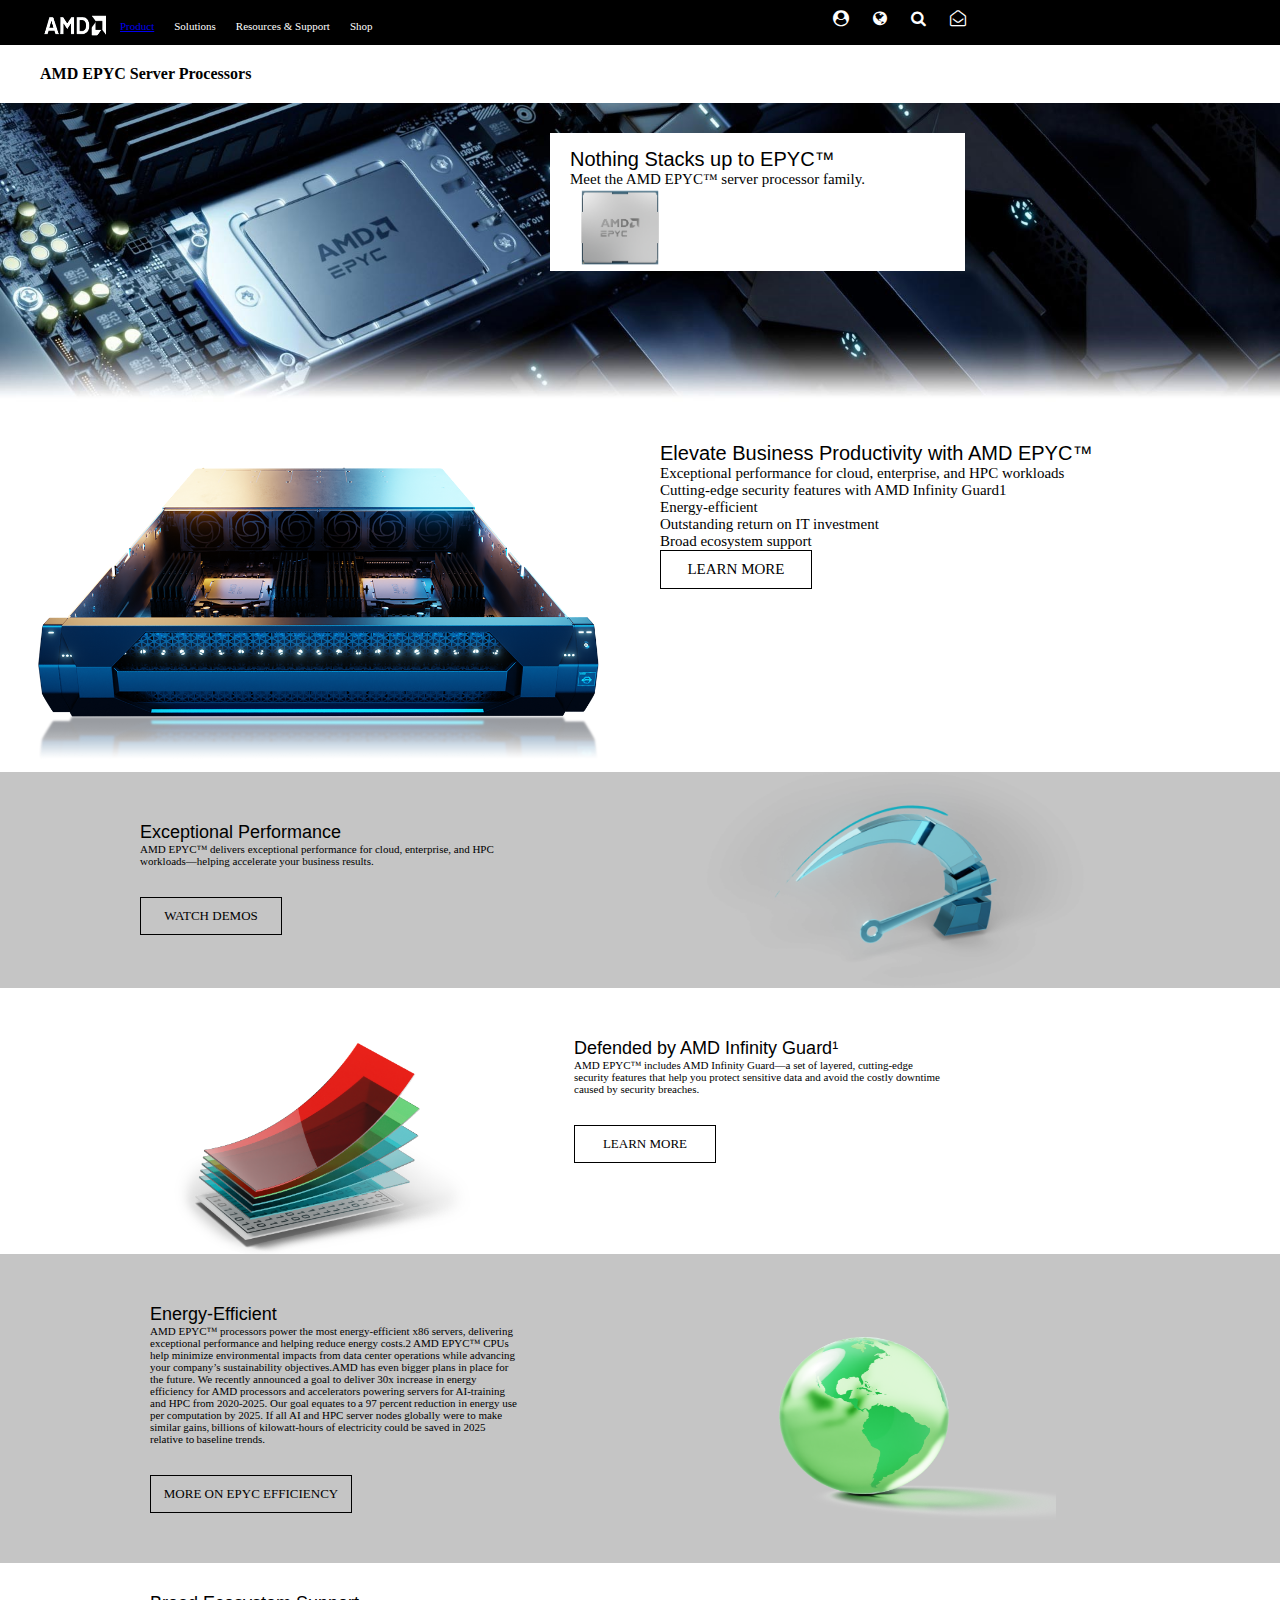
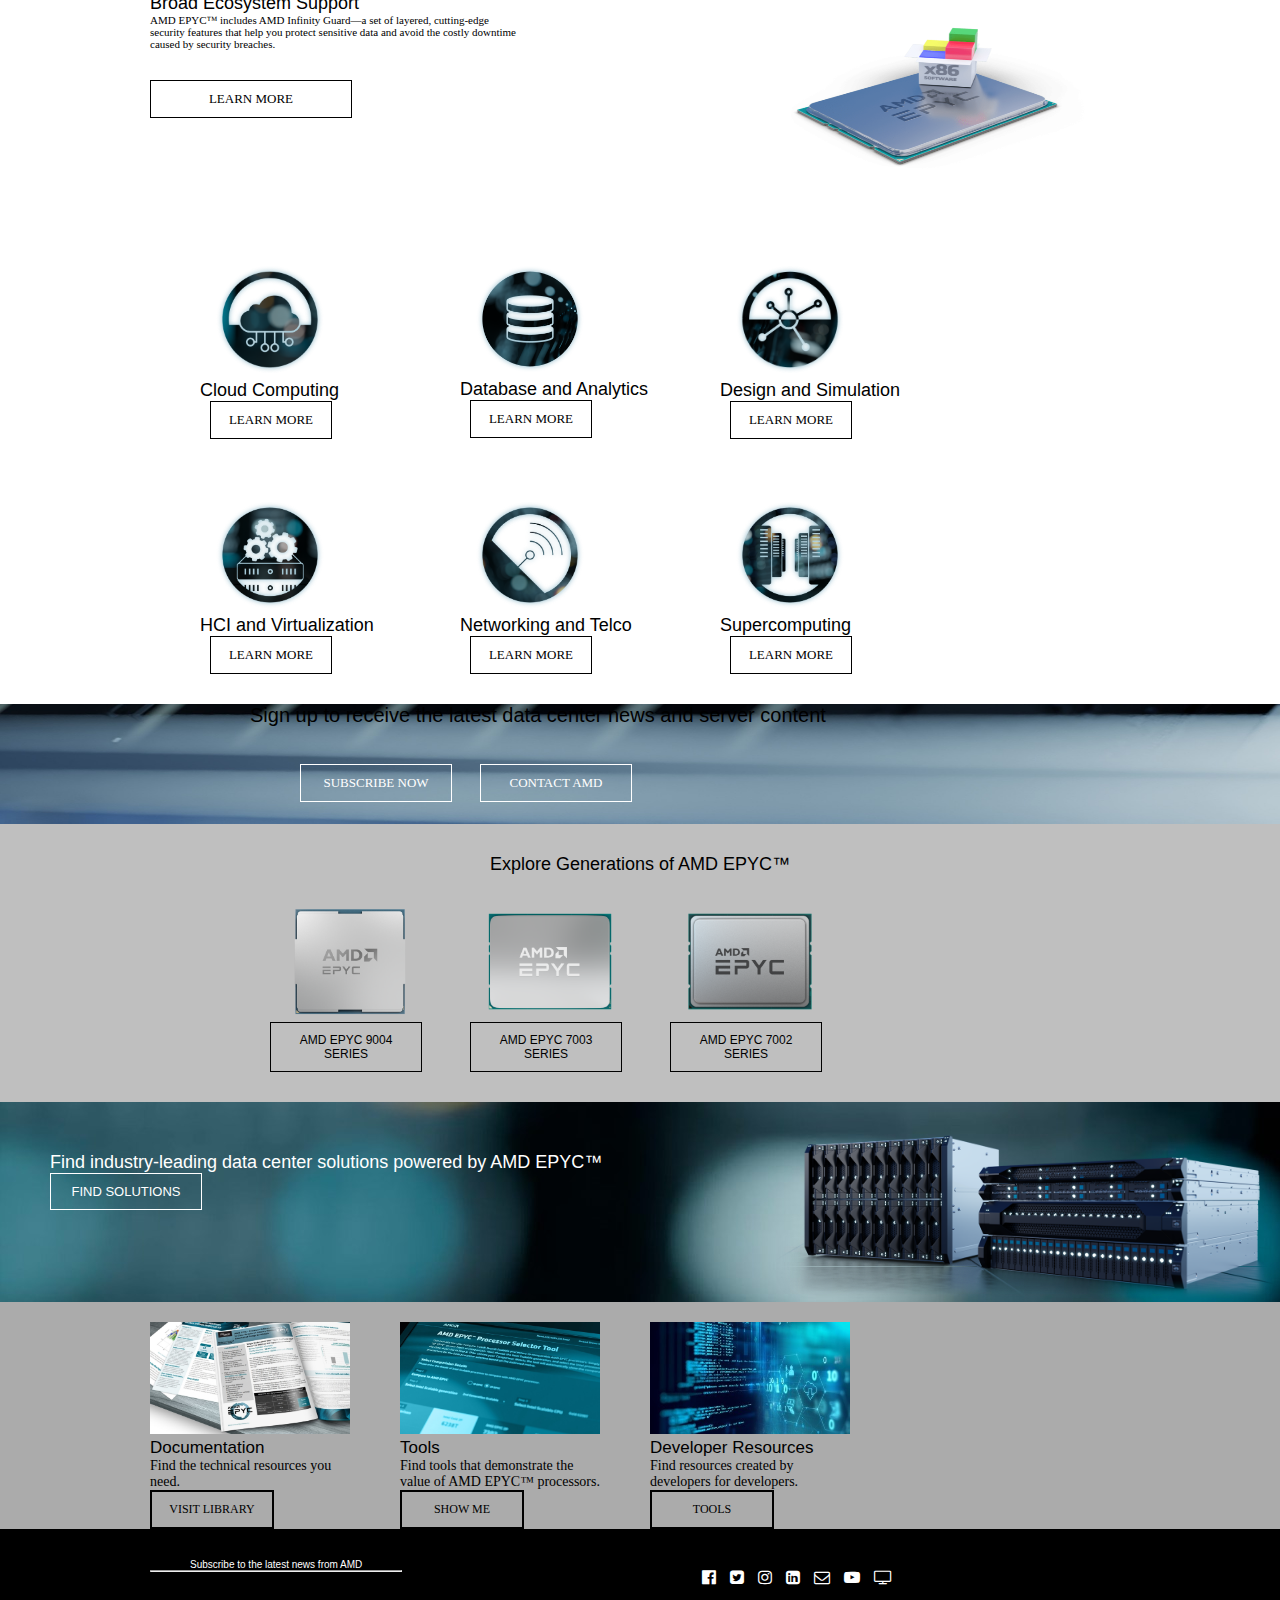
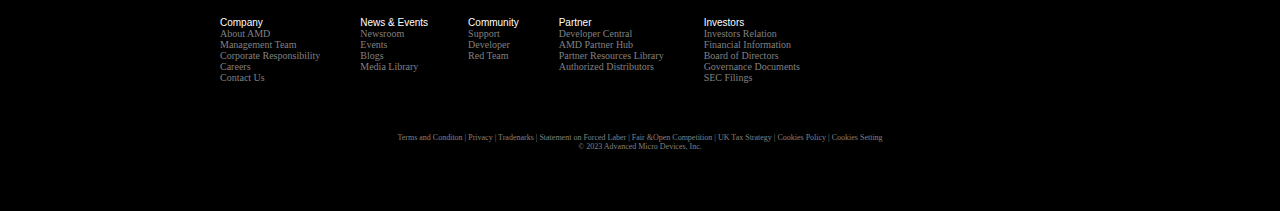
<file: ProjectFinal2.html>
<!DOCTYPE html>
   <html lang="en">
   <head>
    <meta charset="UTF-8">
    <meta name="viewport" content="width=device-width, initial-scale=1.0">
    <title>Document</title>
   <link rel="stylesheet" href="https://cdnjs.cloudflare.com/ajax/libs/font-awesome/4.7.0/css/font-awesome.min.css">
   </head>
   <style>
    *{
      margin: 0;
      padding: 0;
    }
      section{
         position: relative;
      }
      nav{
            height:45px;
            display:flex;
            background-color:black;
        }
        #n{
            width:70px;
            background-color:black;
            margin-left: 40px;
            height:30px;
            margin-top: 10px;
        }
        #n1{
          margin-top: 20px;
            display: flex;
            list-style-type: none;
            color: white;
        }
        #n2{
            padding: 0px 10px;
            font-size: 11px;
        }
         #ii{
        margin-top: 10px;
        margin-left: 450px;
        color: white;
        size:8px;
    }
    #ii1{
        margin-right: 20px;
    }
    #ii2{
        margin-right: 20px;
    }
    #ii3{
        margin-right: 20px;
    }
     #l{
            margin-left: 40px;
            padding:20px 0px;
        }
         #b1{
        position: absolute;
        width: 100%;
    }
    #b2{
        background-color: white;
        color: black;
        position: absolute;
        margin-left: 550px;
        margin-top: 30px;
    }
    #b21{
        padding-right: 130px;
        padding-left: 20px;
        padding-top: 15px;
        font-size: 20px;
        font-family: 'Franklin Gothic Medium', 'Arial Narrow', Arial, sans-serif;
    }
    #b22{
        padding-right: 20px;
        font-size: 15px;
        margin-left: 20px;
    }
    #b23{
        width: 140px;
       
    }
     #m1{
            display: flex;
            color:black;
            list-style-type: none;
            margin-left: 280px;
            margin-bottom: 10px;
            margin-top: 260px;
        }
        #m2{
            padding: 15px 10px;
            font-size: 8px;
            text-decoration: underline;
        }
         #u{
        display: flex;
    }
    #u1{
        width: 50%;
    }
    #u2{
        width: 50%;
        margin-left: 20px;
        margin-top: 30px;
    }
    #u21{
        font-family: 'Franklin Gothic Medium', 'Arial Narrow', Arial, sans-serif;
        font-size: 20px;
    }
    #u22{
        font-size: 15px;
    }
    #u23{
        border:1px solid black;
        font-size: 15px;
        padding: 10px;
        width: 130px;
        text-align: center;
    }
        #d{
        display: flex;
        background-color:rgba(128, 128, 128, 0.454);
    }
    #dd{
        width: 40%;
       padding-left: 140px;
       padding-top: 50px;
    }
    #d1{
        width: 30%;
        padding-left: 50px;

    }
    #dd1{
        font-size: 18px;
        font-family: 'Franklin Gothic Medium', 'Arial Narrow', Arial, sans-serif;
    }
    #dd2{
        font-size: 11px;
        width:370px;
    }
    #dd3{
      margin-top: 30px;
       border: 1px solid black;
        font-size: 13px;
        width: 120px;
        padding: 10px;
        text-align: center;
        margin-bottom: 50px;
    }
    #dd3:hover{
        border: none;
        color:white;
        background-color:black;
    }
     #p{
        display: flex;
    }
    #p1{
        width: 30%;
       padding-left: 120px;
       padding-top: 50px;
    }
    #p2{
        width: 40%;
        padding-left: 70px;
        margin-top: 50px;

    }
    #p3{
        font-size: 18px;
        font-family: 'Franklin Gothic Medium', 'Arial Narrow', Arial, sans-serif;
    }
    #p4{
        font-size: 11px;
        width:370px;
    }
    #p5{
      margin-top: 30px;
       border: 1px solid black;
        font-size: 13px;
        width: 120px;
        padding: 10px;
        text-align: center;
        margin-bottom: 50px;
    }
    #p5:hover{
        border: none;
        color:white;
        background-color:black;
    }
     #dp{
        display: flex;
        background-color:rgba(128, 128, 128, 0.454);
    }
    #ddp{
        width: 40%;
       padding-left: 150px;
       padding-top: 50px;
    }
    #dp1{
        width: 30%;
        padding-left: 10px;
        height: 200px;
        margin-top: 70px;

    }
    #ddp1{
        font-size: 18px;
        font-family: 'Franklin Gothic Medium', 'Arial Narrow', Arial, sans-serif;
    }
    #ddp2{
        font-size: 11px;
        width:370px;
    }
    #ddp3{
      margin-top: 30px;
       border: 1px solid black;
        font-size: 13px;
        width: 180px;
        padding: 10px;
        text-align: center;
        margin-bottom: 50px;
    }
    #ddp3:hover{
        border: none;
        color:white;
        background-color:black;
    }
    #dpk{
        display: flex;
    
    }
    #ddpk{
        width: 40%;
       padding-left: 150px;
       padding-top: 30px;
    }
    #dpk1{
        width: 40%;
        padding-left: 10px;
        height: 200px;
        margin-top: 40px;

    }
    #ddpk1{
        font-size: 18px;
        font-family: 'Franklin Gothic Medium', 'Arial Narrow', Arial, sans-serif;
    }
    #ddpk2{
        font-size: 11px;
        width:370px;
    }
    #ddpk3{
      margin-top: 30px;
       border: 1px solid black;
        font-size: 13px;
        width: 180px;
        padding: 10px;
        text-align: center;
        margin-bottom: 50px;
    }
    #ddpk3:hover{
        border: none;
        color:white;
        background-color:black;
    }
      #w1{
    display: flex;
    margin-left: 140px;
  }
  #w12{
    width:200px;
    margin-left: 30px;
    margin-top: 60px;
    }
    #w13{
      font-size: 18px;
      width: 200px;
      margin-left: 60px;
       font-family: 'Franklin Gothic Medium', 'Arial Narrow', Arial, sans-serif;
    }
    #w14{
      font-size: 13px;
      margin-left: 70px;
      border:1px solid black;
      padding: 10px;
      width: 100px;
      text-align: center;
    }
    #w14:hover{
      border: none;
      color: white;
      background-color:black;
    }
      #w22{
    width:200px;
    margin-left: 30px;
    margin-top: 60px;
    }
    #w23{
      font-size: 18px;
      width: 200px;
      margin-left: 60px;
       font-family: 'Franklin Gothic Medium', 'Arial Narrow', Arial, sans-serif;
    }
    #w24{
      font-size: 13px;
      margin-left: 70px;
      border:1px solid black;
      padding: 10px;
      width: 100px;
      text-align: center;
    }
    #w24:hover{
      border: none;
      color: white;
      background-color:black;
    }
     #w32{
    width:200px;
    margin-left: 30px;
    margin-top: 60px;
    }
    #w33{
      font-size: 18px;
      width: 200px;
      margin-left: 60px;
       font-family: 'Franklin Gothic Medium', 'Arial Narrow', Arial, sans-serif;
    }
    #w34{
      font-size: 13px;
      margin-left: 70px;
      border:1px solid black;
      padding: 10px;
      width: 100px;
      text-align: center;
    }
    #w34:hover{
      border: none;
      color: white;
      background-color:black;
    }
      #ww1{
    display: flex;
    margin-left: 140px;
  }
  #ww12{
    width:200px;
    margin-left: 30px;
    margin-top: 60px;
    }
    #ww13{
      font-size: 18px;
      width: 200px;
      margin-left: 60px;
       font-family: 'Franklin Gothic Medium', 'Arial Narrow', Arial, sans-serif;
    }
    #ww14{
      font-size: 13px;
      margin-left: 70px;
      border:1px solid black;
      padding: 10px;
      width: 100px;
      text-align: center;
    }
    #ww14:hover{
      border: none;
      color: white;
      background-color:black;
    }
      #ww22{
    width:200px;
    margin-left: 30px;
    margin-top: 60px;
    }
    #ww23{
      font-size: 18px;
      width: 200px;
      margin-left: 60px;
       font-family: 'Franklin Gothic Medium', 'Arial Narrow', Arial, sans-serif;
    }
    #ww24{
      font-size: 13px;
      margin-left: 70px;
      border:1px solid black;
      padding: 10px;
      width: 100px;
      text-align: center;
    }
    #ww24:hover{
      border: none;
      color: white;
      background-color:black;
    }
     #ww32{
    width:200px;
    margin-left: 30px;
    margin-top: 60px;
    }
    #ww33{
      font-size: 18px;
      width: 200px;
      margin-left: 60px;
       font-family: 'Franklin Gothic Medium', 'Arial Narrow', Arial, sans-serif;
    }
    #ww34{
      font-size: 13px;
      margin-left: 70px;
      border:1px solid black;
      padding: 10px;
      width: 100px;
      text-align: center;
      margin-bottom: 30px;
    }
    #ww34:hover{
      border: none;
      color: white;
      background-color:black;
    }
     #bg1{
    position: absolute;
    width: 100%;
    height: 120px;
  }
  #bg3{
    color: black;
    font-family: 'Franklin Gothic Medium', 'Arial Narrow', Arial, sans-serif;
    text-align: center;
    position: absolute;
    font-size: 20px;
    margin-left: 250px;
  }
  #bg4{
    text-align: center;
    position: absolute;
    color: white;
    border:1px solid white;
    margin-top: 60px;
    margin-left: 300px ;
    font-size: 13px;
    padding: 10px;
    width:130px ;
  }
  #bg4:hover{
    border:1px solid black;
  }
  #bg5{
    text-align: center;
    position: absolute;
    color: white;
    border:1px solid white;
    margin-top: 60px;
    margin-left: 480px ;
    font-size: 13px;
    padding: 10px;
    width:130px ;
  }
  #bg5:hover{
    border:1px solid black;
  }
  .ff{
    display: flex;
    margin-left: 250px;
  }
  .f{
    background-color:rgba(128, 128, 128, 0.503);
    color: black;
    margin-top: 120px;
  }
  .f1{
    font-family: 'Franklin Gothic Medium', 'Arial Narrow', Arial, sans-serif;
    font-size: 18px;
    text-align: center;
    padding: 30px;
  }
  .ff12{
    width: 200px;
  }
  .ff13{
    margin-left: 20px;
    font-family: 'Franklin Gothic Medium', 'Arial Narrow', Arial, sans-serif;
    font-size:12px;
    border: 1px solid black;
    width: 130px;
    text-align: center;
    padding: 10px;
  }
    .ff21{
    width: 200px;
  }
  .ff22{
    margin-left: 20px;
    font-family: 'Franklin Gothic Medium', 'Arial Narrow', Arial, sans-serif;
    font-size:12px;
    border: 1px solid black;
    width: 130px;
    text-align: center;
    padding: 10px;
    margin-bottom: 30px;
  }
  .ff31{
    width: 200px;
  }
  .ff32{
    margin-left: 20px;
    font-family: 'Franklin Gothic Medium', 'Arial Narrow', Arial, sans-serif;
    font-size:12px;
    border: 1px solid black;
    width: 130px;
    text-align: center;
    padding: 10px;
  }
    #j13{
    width: 40%;
  }
  #j{
    display: flex;
    background-image: url('image 18.jpg');
    width: 100%;
    height: 200px;
  }
  #j1{
    width: 60%;
    color: white;
  }
  #j11{
    padding-left: 50px;
    font-size: 18px;
    padding-top: 50px;
    font-family: 'Franklin Gothic Medium', 'Arial Narrow', Arial, sans-serif;
  }
  #j12{
    margin-left: 50px;
    font-size: 13px;
    border:1px solid white;
    width: 130px;
    text-align: center;
    padding: 10px;
    font-family: 'Franklin Gothic Medium', 'Arial Narrow', Arial, sans-serif;
  }
  #j12:hover{
    background-color:grey;
    color: white;
    background-color: none;
    border: none;
  }
  #z{
    background-color:rgba(128, 128, 128, 0.663);
    display: flex;
  }
  #z1{
    margin-left: 150px;
        margin-top: 20px;

  }
  #z11{
    width: 200px;
  }
  #z12{
    font-size: 17px;
    font-family: 'Franklin Gothic Medium', 'Arial Narrow', Arial, sans-serif;
    width: 200px;
  }
  #z13{
    font-size: 14px;
    width: 200px;
  }
  #z14{
    font-size: 12px;
    border:2px solid black;
    width: 100px;
    padding: 10px;
    text-align: center;
  }
  #z14:hover{
    background-color: black;
    color: white;
  }
  #z2{
    margin-left: 50px;
        margin-top: 20px;

  }
    #z21{
    width: 200px;
  }
  #z22{
    font-size: 17px;
    font-family: 'Franklin Gothic Medium', 'Arial Narrow', Arial, sans-serif;
    width: 200px;
  }
  #z23{
    font-size: 14px;
    width: 200px;
  }
  #z24{
    font-size: 12px;
    border:2px solid black;
    width: 100px;
    padding: 10px;
    text-align: center;
  }
  #z24:hover{
    background-color: black;
    color: white;
  }
  #z3{
    margin-left: 50px;
    margin-top: 20px;
  } 
   #z31{
    width: 200px;
  }
  #z32{
    font-size: 17px;
    font-family: 'Franklin Gothic Medium', 'Arial Narrow', Arial, sans-serif;
    width: 200px;
  }
  #z33{
    font-size: 14px;
    width: 200px;
  }
  #z34{
    font-size: 12px;
    border:2px solid black;
    width: 100px;
    padding: 10px;
    text-align: center;
  }
  #z34:hover{
    background-color: black;
    color: white;
  }
   #en{
        color: grey;
        text-align: center;
        top: 0px;
        font-size: 8px;
        padding-bottom: 60px;
    }
    #ffw{
        background-color:black;
    }
    #fw{
        display: flex;
        background-color: black;
        padding-left: 200px;
        padding-bottom: 50px;
    }
     #fw1{
        font-size:10px;
        font-family: 'Franklin Gothic Medium', 'Arial Narrow', Arial, sans-serif;
         margin-left: 20px;
         color: white;
         margin-top: 30px;
    }
     #fw2{
        font-size:10px;
         margin-left: 20px;
          color: gray;
    }
    #fw2:hover{
        color: rgba(255, 255, 255, 0.908);
    }
     #fw3{
        font-size:10px;
        font-family: 'Franklin Gothic Medium', 'Arial Narrow', Arial, sans-serif;
         margin-left: 40px;
         color: white;
         margin-top: 30px;
    }
     #fw4{
        font-size:10px;
         margin-left: 40px;
          color: gray;
    }
     #fw4:hover{
        color: rgba(255, 255, 255, 0.908);
    }
    #fw5{
        font-size:10px;
        font-family: 'Franklin Gothic Medium', 'Arial Narrow', Arial, sans-serif;
         margin-left: 40px;
         color: white;
         margin-top: 30px;
    }
     #fw6{
        font-size:10px;
         margin-left: 40px;
          color: gray;
    }
     #fw6:hover{
        color: rgba(255, 255, 255, 0.908);
    }
    #fw7{
        font-size:10px;
        font-family: 'Franklin Gothic Medium', 'Arial Narrow', Arial, sans-serif;
         margin-left: 40px;
         color: white;
         margin-top: 30px;
    }
     #fw8{
        font-size:10px;
         margin-left: 40px;
          color: gray;
    }
     #fw8:hover{
        color: rgba(255, 255, 255, 0.908);
    }
    #fw9{
        font-size:10px;
        font-family: 'Franklin Gothic Medium', 'Arial Narrow', Arial, sans-serif;
         margin-left: 40px;
         color: white;
         margin-top: 30px;
    }
     #fw10{
        font-size:10px;
         margin-left: 40px;
          color: gray;
    }
     #fw10:hover{
        color: rgba(255, 255, 255, 0.908);
    }
    #f{
        background-color:black;
    }
    #f1{
        padding-top: 30px;
        margin-left: 190px;
        font-size: 10px;
        font-family: 'Franklin Gothic Medium', 'Arial Narrow', Arial, sans-serif;
        color: white;
    }
   #f2{
    width: 250px;
    margin-left: 150px;
    color: white;
   }
   #fff{
    display: flex;
   }
   #ff1{
    margin-top: 40px;
    margin-right: 30px;
    margin-left: 300px;
}
#fa1{
    padding-right: 10px;
    color: white;
}
#fa2{
    padding-right: 10px;
     color: white;
}
#fa3{
    padding-right: 10px;
       color: white;
}

#fa4{
    padding-right: 10px;
     color: white;
}
#fa5{
    padding-right: 10px;
     color: white;
}
#fa6{
    padding-right: 10px;
     color: white;
}
   </style>
<link rel="stylesheet" href="style1.css">
   <body>
         <section>
            <nav>
               <img src="amd 1.png" alt="" id="n">
               <ul id="n1">
                  <li id="n2"><a href="ProjectFinal 1.html">Product</a></li>
                  <li id="n2">Solutions</li>
                  <li id="n2">Resources & Support</li>
                  <li id="n2">Shop</li>
               </ul>
               <div id="ii">
                  <i class="fa fa-user-circle" aria-hidden="true" id="ii1"></i>
                  <i class="fa fa-globe" aria-hidden="true" id="ii2"></i>
                  <i class="fa fa-search" aria-hidden="true" id="ii3"></i>
                  <i class="fa fa-envelope-open-o" aria-hidden="true" id="ii4"></i>
         
               </div>
            </nav>
            <div id="l">
               <strong>AMD EPYC Server Processors</strong>
            </div>
            <div id="b">
               <img src="image 1.jpg" alt="" id="b1">
               <div id="b2">
                  <p id="b21">Nothing Stacks up to EPYC™
                  </p>
                  <p id="b22">Meet the AMD EPYC™ server processor family.
                  </p>
                  <img src="image 2.png" alt="" id="b23">
               </div>
            </div>
            <div id="m">
               <ul id="m1">
                  <li id="m2">OVERVIEW</li>
                  <li id="m2">CUSTOMER STORIES</li>
                  <li id="m2">BENEFITS</li>
                  <li id="m2">DEPLOYMENTS & INDUSTRIES</li>
                  <li id="m2">SOLUTIONS</li>
                  <li id="m2">RESOURCES</li>
                  <li id="m2">SPECIFICATIONS</li>
               </ul>
            </div>
            <div id="u">
                <img src="image 3.png" alt="" id="u1">
                <div id="u2">
                    <p id="u21">Elevate Business Productivity with AMD EPYC™
                    </p>
                    <p id="u22">Exceptional performance for cloud, enterprise, and HPC workloads
                        <br>Cutting-edge security features with AMD Infinity Guard1
                        <br>Energy-efficient
                        <br>Outstanding return on IT investment
                        <br>Broad ecosystem support
                    </p>
                    <p id="u23">LEARN MORE</p>
                </div>
            </div>
            <div id="d">
                <div id="dd">
                    <p id="dd1">Exceptional Performance
                    </p>
                    <p id="dd2">AMD EPYC™ delivers exceptional performance for cloud, enterprise, and HPC workloads—helping
                        accelerate your business
                        results.
                    </p>
                    <p id="dd3">WATCH DEMOS</p>
                </div>
                <img src="image 4.png" alt="" id="d1">
            </div>
            <div id="p">
                <img src="image 5.png" alt="" id="p1">
                <div id="p2">
                    <p id="p3">Defended by AMD Infinity Guard¹
                    </p>
                    <p id="p4">AMD EPYC™ includes AMD Infinity Guard—a set of layered, cutting-edge security features that help you
                        protect sensitive
                        data and avoid the costly downtime caused by security breaches.
                    </p>
                    <p id="p5">LEARN MORE</p>
                </div>
            </div>
            <div id="dp">
                <div id="ddp">
                    <p id="ddp1">Energy-Efficient
            
                    </p>
                    <p id="ddp2">AMD EPYC™ processors power the most energy-efficient x86 servers, delivering exceptional
                        performance and helping reduce
                        energy costs.2 AMD EPYC™ CPUs help minimize environmental impacts from data center operations while
                        advancing your
                        company’s sustainability objectives.AMD has even bigger plans in place for the future. We recently announced
                        a goal to deliver 30x increase in energy
                        efficiency for AMD processors and accelerators powering servers for AI-training and HPC from 2020-2025. Our
                        goal equates
                        to a 97 percent reduction in energy use per computation by 2025. If all AI and HPC server nodes globally
                        were to make
                        similar gains, billions of kilowatt-hours of electricity could be saved in 2025 relative to baseline trends.
            
                    </p>
                    <p id="ddp3">MORE ON EPYC EFFICIENCY</p>
                </div>
                <img src="image 6.png" alt="" id="dp1">
            </div>
            <div id="dpk">
                <div id="ddpk">
                    <p id="ddpk1">Broad Ecosystem Support</p>
                    <p id="ddpk2">AMD EPYC™ includes AMD Infinity Guard—a set of layered, cutting-edge security features that help
                        you protect sensitive
                        data and avoid the costly downtime caused by security breaches.
            
                    </p>
                    <p id="ddpk3">LEARN MORE</p>
                </div>
                <img src="image 7.png" alt="" id="dpk1">
            </div>
            <div id="w">
                <div id="w1">
                    <div id="w11">
                        <img src="image 8.png" alt="" id="w12">
                        <p id="w13">Cloud Computing
                        </p>
                        <p id="w14">LEARN MORE</p>
                    </div>
                    <div id="w21">
                        <img src="image 9.png" alt="" id="w22">
                        <p id="w23">Database and Analytics
                        </p>
                        <p id="w24">LEARN MORE</p>
                    </div>
                    <div id="w31">
                        <img src="image 10.png" alt="" id="w32">
                        <p id="w33">Design and Simulation
                        </p>
                        <p id="w34">LEARN MORE</p>
                    </div>
                </div>
            </div>
            <div id="ww1">
                <div id="ww11">
                    <img src="image 11.png" alt="" id="ww12">
                    <p id="ww13">HCI and Virtualization
            
                    </p>
                    <p id="ww14">LEARN MORE</p>
                </div>
                <div id="ww21">
                    <img src="image 12.png" alt="" id="ww22">
                    <p id="ww23">Networking and Telco
            
                    </p>
                    <p id="ww24">LEARN MORE</p>
                </div>
                <div id="ww31">
                    <img src="image 13.png" alt="" id="ww32">
                    <p id="ww33">Supercomputing
            
                    </p>
                    <p id="ww34">LEARN MORE</p>
                </div>
            </div>
            </div>
            <div id="bg">
                <img src="image 14.jpg" alt="" id="bg1">
                <div id="bg2">
                    <p id="bg3">Sign up to receive the latest data center news and server content
                    </p>
            
                    <p id="bg4">SUBSCRIBE NOW </p>
                    <p id="bg5"> CONTACT AMD</p>
                </div>
            </div>
        <div class="f">
            <p class="f1">Explore Generations of AMD EPYC™
            </p>
            <div class="ff">
                <div class="ff1">
                    <img src="image 15.png" alt="" class="ff12">
                    <p class="ff13">AMD EPYC 9004 SERIES</p>
                </div>
                <div class="ff2">
                    <img src="image 16.png" alt="" class="ff21">
                    <p class="ff22">AMD EPYC 7003 SERIES</p>
                </div>
                <div class="ff3">
                    <img src="image 17.png" alt="" class="ff31">
                    <p class="ff32">AMD EPYC 7002 SERIES</p>
                </div>
            </div>
        </div>
        <div id="j">
            <div id="j1">
                <p id="j11">Find industry-leading data center solutions powered by AMD EPYC™
                </p>
                <p id="j12">FIND SOLUTIONS</p>
            </div>
            <img src="image 19.png" alt="" id="j13">
        </div>
        <div id="z">
          <div id="z1">
            <img src="image 20.jpg" alt="" id="z11">
            <p id="z12">Documentation
            </p>
            <p id="z13">Find the technical resources you need.
            </p>
            <p id="z14">VISIT LIBRARY</p>
          </div>
          <div id="z2">
            <img src="image 21.jpg" alt="" id="z21">
            <p id="z22">Tools
            </p>
            <p id="z23">Find tools that demonstrate the value of AMD EPYC™ processors.
            </p>
            <p id="z24">SHOW ME</p>
          </div>
          <div id="z3">
            <img src="image 22.jpg" alt="" id="z31">
            <p id="z32">Developer Resources
            </p>
            <p id="z33">Find resources created by developers for developers.
            </p>
            <p id="z34">TOOLS</p>
          </div>
        </div>
      <div id="f">
        <div id="fff">
          <div id="ff">
            <p id="f1">Subscribe to the latest news from AMD</p>
            <p>
              <hr id="f2">
            </p>
          </div>
          <div id="ff1">
            <i class="fa fa-facebook-official" aria-hidden="true" id="fa1"></i>
            <i class="fa fa-twitter-square" aria-hidden="true" id="fa2"></i>
            <i class="fa fa-instagram" aria-hidden="true" id="fa3"></i>
            <i class="fa fa-linkedin-square" aria-hidden="true" id="fa3"></i>
            <i class="fa fa-envelope-o" aria-hidden="true" id="fa4"></i>
            <i class="fa fa-youtube-play" aria-hidden="true" id="fa5"></i>
            <i class="fa fa-television" aria-hidden="true" id="fa6"></i>
          </div>
        </div>
      </div>
      <div id="ffw">
        <div id="fw">
          <div>
            <p id="fw1">Company</p>
            <p id="fw2">About AMD <br>Management Team <br>Corporate Responsibility <br>Careers <br>Contact Us</p>
          </div>
          <div>
            <p id="fw3">News & Events</p>
            <p id="fw4">Newsroom <br> Events <br>Blogs <br>Media Library </p>
          </div>
          <div>
            <p id="fw5">Community</p>
            <p id="fw6">Support <br>Developer <br>Red Team</p>
          </div>
          <div>
            <p id="fw7">Partner</p>
            <p id="fw8">Developer Central <br>AMD Partner Hub <br>Partner Resources Library <br>Authorized Distributors
            </p>
          </div>
          <div>
            <p id="fw9">Investors</p>
            <p id="fw10">Investors Relation <br>Financial Information <br>Board of Directors <br>Governance Documents
              <br>SEC Filings
            </p>
          </div>
        </div>
        <div id="en">
          <p>Terms and Conditon | Privacy | Tradenarks | Statement on Forced Laber | Fair &Open Competition | UK Tax
            Strategy
            | Cookies Policy | Cookies Setting</p>
          <p>© 2023 Advanced Micro Devices, Inc.</p>
        </div>
      </div>

      </section>
   </body>
   </html>
</file>
<file: style.css>
@media screen and (max-width:400px) {
    section {
        position: relative;
    }

    nav {
        display: none;
        background-color: black;
    }

    #l {
        width: 100%;
        margin-left: 0px;
        padding: 20px 0px;
        font-size: 20px;
    }

    #b {
        position: absolute;
        width: 100%;
        height: 300px;
    }

    #b1 {
        position: relative;
        color: white;
        margin-left: 0px;
        margin-top: 0px;
        font-size: 22px;
        top: 320px;
        width: 100%;
        left: 10px;
    }

    #b2 {
        width: 100%;
        position: relative;
        margin-top: 0px;
        margin-left: 0px;
        color: white;
        font-size: 16px;
        top: 330px;
    }

    #b3 {
        position: absolute;
        margin-top: 10px;
        margin-left: 20px;
        width: 30%;
    }

    #b4 {
        position: relative;
        margin-top: 0px;
        color: white;
        border: 1px solid black;
        margin-left: 0px;
        padding: 5px 10px;
        top: 330px;
        width: 120px;
        text-align: center;
        left: 80px;
    }

    #b4:hover {
        border: none;
        background-color: rgba(128, 128, 128, 0.466);
    }

    #m1 {
        width: 100%;
        display: none;
        color: rgb(0, 0, 0);
        list-style-type: none;
        margin-left: 0px;
        margin-top: 330px;
        font-family: 'Franklin Gothic Medium', 'Arial Narrow', Arial, sans-serif;
    }

    #m2 {
        display: none;
        padding: 15px 1px;
        font-size: 8px;
        text-decoration: none;
    }

    #v {
        display: none;
        background-color: black;
    }

    #vc {
        width: 100%;
        margin-left: 0px;
        margin-top: 290px;
        margin-right: 0px;
        color: white;
        position: absolute;
    }

    #vc1 {
        position: absolute;
        width: 100%;
        font-size: 20px;

    }

    #vc2 {
        position: absolute;
        width: 100%;
        font-size: 15px;
        top: 70px;
        color: rgb(255, 255, 255);
    }

    #vv1 {
        width: 100%;
        height: 250px;
        margin-top: 30px;
        margin-right: 0px;
        margin-bottom: 10px;
        top: 50px;
    }

    #p {
        display: block;
        background-color: black;
    }

    #p2 {
        width: 100%;
        margin-left: 0px;
        margin-top: 0px;
        margin-right: 0px;
        color: white;
        padding-bottom: 20px;
    }

    #p3 {
        width: 100%;
        font-size: 22px;
    }

    #p4 {
        width: 100%;
        font-size: 14px;
    }

    #p1 {
        width: 100%;
        height: 250px;
        margin-left: 0px;
        margin-bottom: 0px;
        margin-top: 320px;
    }

    #e {
        width: 100%;
        height: 300px;
        position: relative;
    }

    #e1 {
        position: relative;
        width: 45%;
        margin-top: 30px;
        margin-left: 80px;
    }

    #e2 {
        position: relative;
        margin-top: 40px;
        color: white;
        margin-left: 60px;
        font-size: 22px;
        top: 20px;
        width: 100%;
    }

    #e3 {
        position: relative;
        margin-top: 30px;
        color: white;
        margin-left: 0px;
        font-size: 15px;
        margin-right: 0px;
        width: 100%;
    }

    #e4 {
        position: relative;
        margin-top: 0px;
        margin-left: 90px;
        color: white;
        border: 1px solid white;
        padding: 5px 0px;
        width: 130px;
        text-align: center;
    }

    #e4:hover {
        border: none;
        background-color: rgba(128, 128, 128, 0.466);
    }

    #c {
        width: 100%;
        background-color: black;
    }

    #cc {
        width: 100%;
        color: white;
        display: block;
    }

    #c11 {
        width: 100%;
        height: 200px;
        margin-left: 0px;
        margin-top: 30px;
    }

    #c12 {
        width: 100%;
        margin-left: 20px;
        font-family: 'Franklin Gothic Medium', 'Arial Narrow', Arial, sans-serif;
        font-size: 22px;
    }

    #c13 {
        width: 100%;
        margin-left: 20px;
        font-size: 15px;
    }

    #c14 {
        width: 100%;
        margin-left: 15px;
        font-size: 12px;
        margin-bottom: 50px;

    }

    #c21 {
        width: 100%;
        height: 200px;
        margin-left: 0px;
        margin-top: 0px;
    }

    #c22 {
        width: 100%;
        margin-left: 20px;
        font-family: 'Franklin Gothic Medium', 'Arial Narrow', Arial, sans-serif;
        font-size: 22px;
    }

    #c23 {
        width: 100%;
        margin-left: 20px;
        font-size: 15px;
    }

    #c24 {
        width: 100%;
        margin-left: 20px;
        font-size: 12px;
        width: 320px;
        margin-bottom: 50px;
    }

    #c31 {
        width: 100%;
        height: 200px;
        margin-left: 0px;
        margin-top: 0px;
    }

    #c32 {
        width: 100%;
        margin-left: 20px;
        font-family: 'Franklin Gothic Medium', 'Arial Narrow', Arial, sans-serif;
        font-size: 22px;
    }

    #c33 {
        width: 100%;
        margin-left: 20px;
        font-size: 15px;
    }

    #c34 {
        width: 100%;
        margin-left: 20px;
        font-size: 12px;
        width: 320px;
        margin-bottom: 0px;
        padding-bottom: 40px;
    }

    #g {
        background-color: black;
        color: white;
        top: 0px;
        width: 100%;
    }

    #g1 {
        width: 100%;
        text-align: center;
        font-size: 20px;
        padding-top: 30px;
        font-family: 'Franklin Gothic Medium', 'Arial Narrow', Arial, sans-serif;
    }

    #g2 {
        width: 100%;
        text-align: center;
        font-size: 15px;
        padding-bottom: 25px;
    }

    #g3 {
        width: 100%;
        height: 400px;
        margin-left: 0px;
    }

    #g4 {
        width: 100%;
        font-family: 'Franklin Gothic Medium', 'Arial Narrow', Arial, sans-serif;
        text-align: center;
        padding-top: 30px;
        font-size: 17px;
    }

    #g5 {
        width: 100%;
        text-align: center;
        font-size: 15px;
    }

    #g6 {
        width: 100%;
        text-align: center;
        font-size: 11px;
    }

    #g7 {
        width: 100%;
        height: 400px;
        margin-left: 0px;
        padding-bottom: 30px;
    }

    #t {
        width: 100%;
        display: block;
        background-color: black;
        color: white;
    }

    #t1 {
        width: 100%;
    }

    #t2 {
        width: 100%;
        position: relative;
        font-size: 22px;
        margin-top: 0px;
        margin-left: 30px;
    }

    #t3 {
        width: 100%;
        font-size: 16px;
        margin-left: 5px;
        margin-top: 20px;
    }

    #t4 {
        width: 100%;
        font-size: 13px;
        margin-top: 10px;
        margin-left: 0px;
    }

    #t5 {
        border: 1px solid white;
        font-size: 12px;
        margin-left: 60px;
        width: 200px;
        padding: 10px;
        margin-bottom: 50px;
        margin-top: 40px;
    }

    #t6 {
        width: 100%;
    }

    #t5:hover {
        width: 200px;
        border: none;
        color: white;
        background-color: gray;
    }

    #yw12 {
        width: 130px;
        border: 1px solid white;
        padding: 10px;
        margin-left: 110px;
        text-align: center;
        font-size: 11px;
        margin-top: 10px;
    }

    #yw22 {
        width: 130px;
        border: 1px solid white;
        padding: 10px;
        margin-left: 110px;
        text-align: center;
        font-size: 10px;
        margin-top: 10px;
    }

    #yw32 {
        width: 130px;
        border: 1px solid white;
        padding: 10px;
        margin-left: 110px;
        text-align: center;
        font-size: 10px;
        margin-top: 10px;
    }

    #yw12:hover {
        border: none;
        background-color: grey;
    }

    #yw22:hover {
        border: none;
        background-color: grey;
    }

    #yw32:hover {
        border: none;
        background-color: grey;
    }

    #yw {
        width: 100%;
        display: block;
        background-color: black;
        color: white;
    }

    #yw11 {
        width: 100%;
        font-size: 15px;
        margin-left: 50px;
    }

    #yw21 {
        width: 100%;
        font-size: 15px;
        margin-left: 50px;
    }

    #yw31 {
        width: 100%;
        margin-left: 50px;
        font-size: 15px;
    }

    #yt {
        width: 100%;
        background-color: black;
        display: block;
    }

    #yt1 {
        width: 100%;
        padding: 15px 0px;
        margin-left: 70px;
        margin-bottom: 0px;
    }

    #yt2 {
        width: 100%;
        padding: 15px 0px;
        margin-left: 70px;

    }

    #yt3 {
        width: 100%;
        padding: 15px 0px;
        margin-left: 70px;
    }

    #yt4 {
        width: 100%;
        padding: 15px 0px;
        margin-left: 70px;
    }

    #yt5 {
        width: 100%;
        padding: 15px 0px;
        margin-left: 70px;
    }

    #i {
        width: 100%;
        background-color: black;
        color: white;
        display: block;
    }

    #i1 {
        width: 100%;
        margin-left: 0px;
        margin-top: 30px;
        margin-bottom: 30px;
    }

    #i3 {
        width: 100%;
        margin-top: 0px;
        margin-left: 10px;
    }

    #i4 {
        width: 100%;
        font-family: 'Franklin Gothic Medium', 'Arial Narrow', Arial, sans-serif;
        font-size: 22px;
    }

    #i5 {
        width: 100%;
        font-size: 15px;
    }

    #i6 {
        border: 1px solid white;
        font-size: 15px;
        width: 130px;
        text-align: center;
        padding: 5px;
    }

    #i6:hover {
        border: none;
        background-color: gray;
    }

    #cc {
        width: 100%;
        background-color: black;
        color: white;
        display: block;
    }

    #cc11 {
        width: 100%;
        height: 250px;
        padding-top: 30px;
        padding-left: 0px;
    }

    #cc12 {
        width: 100%;
        margin-left: 0px;
        font-size: 22px;
        font-family: 'Franklin Gothic Medium', 'Arial Narrow', Arial, sans-serif;
    }

    #cc13 {
        width: 100%;
        margin-left: 0px;
        font-size: 15px;
        margin-top: 10px;
    }

    #cc21 {
        width: 100%;
        height: 250px;
        padding-top: 30px;
        padding-left: 0px;
    }

    #cc22 {
        width: 100%;
        margin-left: 0px;
        font-size: 22px;
        font-family: 'Franklin Gothic Medium', 'Arial Narrow', Arial, sans-serif;
    }

    #cc23 {
        width: 100%;
        margin-left: 0px;
        font-size: 14px;
        margin-top: 10px;
    }

    #cc31 {
        width: 100%;

        height: 250px;
        padding-top: 30px;
        padding-left: 0px;
    }

    #cc32 {
        width: 100%;
        margin-left: 0px;
        font-size: 22px;
        font-family: 'Franklin Gothic Medium', 'Arial Narrow', Arial, sans-serif;
    }

    #cc33 {
        width: 100%;
        margin-left: 0px;
        font-size: 14px;
        margin-top: 10px;
    }

    #ht {
        background-image: url('amd 17.jpg');
        width: 100%;
        height: 380px;
    }

    #ht1 {
        width: 60%;
        position: relative;
        margin-top: 30px;
        margin-left: 30px;
    }

    #ht3 {
        width: 100%;
        font-family: 'Franklin Gothic Medium', 'Arial Narrow', Arial, sans-serif;
        position: relative;
        font-size: 22px;
        color: white;
        margin-left: 80px;
        margin-top: 40px;
    }

    #ht4 {
        width: 100%;
        position: relative;
        margin-left: 0px;
        margin-top: 0px;
        color: rgb(255, 255, 255);
        font-size: 14px;
    }

    #ht5 {
        position: relative;
        margin-left: 90px;
        margin-top: 10px;
        color: white;
        font-size: 14px;
        border: 1px solid white;
        width: 100px;
        padding: 10px;
    }

    #ht5:hover {
        border: none;
        background-color: grey;
    }

    #ml {
        width: 100%;
        background-color: black;
        color: white;
        display: block;
    }

    #ml1 {
        width: 100%;
    }

    #ml2 {
        width: 100%;
        font-size: 22px;
        font-family: 'Franklin Gothic Medium', 'Arial Narrow', Arial, sans-serif;
        padding-top: 80px;
        padding-left: 80px;
    }

    #ml3 {
        width: 100%;
        font-size: 14px;
        padding-left: 10px;
    }

    #ml4 {
        width: 100%;
        font-size: 14px;
        width: 130px;
        padding-left: 100px;
        padding-top: 20px;
        padding-bottom: 50px;
    }

    #ml5 {
        width: 100%;
    }

    #tt {
        display: none;
    }

    #pe2 {
        position: sticky;
        top: 0;
        background-image: url('pe3.jpg');
        background-position: center;
        width: 100%;
        height: 600px;
        z-index: -1;
    }

    #pe3 {
        margin-top: 100px;
        background-image: url('pe2.jpg');
        background-position: center;
        width: 100%;
        height: 400px;
        z-index: 1;
    }

    #pe1 {
        position: absolute;
        background-image: url('pe1.jpg');
        width: 100%;
        height: 400px;
        background-position: center;
        z-index: 1;
    }

    #en {
        color: grey;
        text-align: center;
        top: 0px;
        font-size: 8px;
        padding-bottom: 60px;
        width: 100%;
    }

    #ffw {
        width: 100%;
        background-color: black;
    }

    #fw {
        display: flex;
        background-color: black;
        padding-left: 0px;
        padding-bottom: 20px;
    }

    #fw1 {
        font-size: 10px;
        font-family: 'Franklin Gothic Medium', 'Arial Narrow', Arial, sans-serif;
        margin-left: 0px;
        color: white;
        margin-top: 30px;
    }

    #fw2 {
        font-size: 10px;
        margin-left: 0px;
        color: gray;
    }

    #fw2:hover {
        color: rgba(255, 255, 255, 0.908);
    }

    #fw3 {
        font-size: 10px;
        font-family: 'Franklin Gothic Medium', 'Arial Narrow', Arial, sans-serif;
        margin-left: 40px;
        color: white;
        margin-top: 30px;
    }

    #fw4 {
        font-size: 10px;
        margin-left: 40px;
        color: gray;
    }

    #fw4:hover {
        color: rgba(255, 255, 255, 0.908);
    }

    #fw5 {
        font-size: 10px;
        font-family: 'Franklin Gothic Medium', 'Arial Narrow', Arial, sans-serif;
        margin-left: 40px;
        color: white;
        margin-top: 30px;
    }

    #fw6 {
        font-size: 10px;
        margin-left: 40px;
        color: gray;
    }

    #fw6:hover {
        color: rgba(255, 255, 255, 0.908);
    }

    #fw7 {
        font-size: 10px;
        font-family: 'Franklin Gothic Medium', 'Arial Narrow', Arial, sans-serif;
        margin-left: 40px;
        color: white;
        margin-top: 30px;
    }

    #fw8 {
        font-size: 10px;
        margin-left: 40px;
        color: gray;
    }

    #fw8:hover {
        color: rgba(255, 255, 255, 0.908);
    }

    #fw9 {
        font-size: 10px;
        font-family: 'Franklin Gothic Medium', 'Arial Narrow', Arial, sans-serif;
        margin-left: 40px;
        color: white;
        margin-top: 30px;
        display: none;
    }

    #fw10 {
        display: none;
        font-size: 10px;
        margin-left: 40px;
        color: gray;
    }

    #fw10:hover {
        color: rgba(255, 255, 255, 0.908);
    }

    #f {
        background-color: black;
    }

    #f1 {
        width: 100%;
        padding-top: 30px;
        margin-left: 20px;
        font-size: 17px;
        font-family: 'Franklin Gothic Medium', 'Arial Narrow', Arial, sans-serif;
        color: white;
    }

    #f2 {
        width: 250px;
        margin-left: 20px;
        color: white;
    }

    #fff {
        display: block;
    }

    #ff1 {
        margin-top: 40px;
        margin-right: 30px;
        margin-left: 20px;
    }

    #fa1 {
        padding-right: 10px;
        color: white;
    }

    #fa2 {
        padding-right: 10px;
        color: white;
    }

    #fa3 {
        padding-right: 10px;
        color: white;
    }

    #fa4 {
        padding-right: 10px;
        color: white;
    }

    #fa5 {
        padding-right: 10px;
        color: white;
    }

    #fa6 {
        padding-right: 10px;
        color: white;
    }

    #nn2 {
        color: white;
        text-decoration: none;
    }

    #t {

        display: none;
        background-color: black;
        color: white;
    }

    #t1 {
        display: none;
        width: 100%;
    }

    #t2 {
        display: none;
        position: relative;
        font-size: 18px;
        margin-top: 50px;
        margin-left: 30px;
    }

    #t3 {
        display: none;
        font-size: 13px;
        margin-left: 30px;
        margin-top: 100px;
    }

    #t4 {
        display: none;
        font-size: 10px;
        margin-top: 10px;
        margin-left: 30px;
    }

    #t5 {
        display: none;
        border: 1px solid white;
        font-size: 12px;
        margin-left: 30px;
        width: 200px;
        padding: 10px;
        margin-bottom: 30px;
    }

    #t6 {
        display: none;
        width: 50%;
    }

    #t5:hover {
        display: none;
        border: none;
        color: white;
        background-color: gray;
    }
}
</file>
<file: style2.css>
@media screen and (max-width:400px) {
    section {
        position: relative;
    }

    nav {
        display: none;
        background-color: black;
    }

    #l {
        width: 100%;
        margin-left: 0px;
        padding: 20px 0px;
        font-size: 20px;
    }

    #b1 {
        width: 100%;
        position: relative;
        height: 200px;
    }

    #bb1 {
        width: 100%;
        position: relative;
        font-size: 18px;
        margin-left: 0px;
        color: black;
        margin-top: 20px;
        font-family: 'Franklin Gothic Medium', 'Arial Narrow', Arial, sans-serif;
    }

    #bb2 {
        width: 100%;
        position: relative;
        color: black;
        margin-left: 0px;
        margin-top: 0px;
        font-size: 13px;
        margin-right: 0px;
    }

    #b2 {
        width: 100%;
        position: relative;
        display: block;
    }

    #b3 {
        width: 150px;
        border: 1px solid white;
        font-size: 12px;
        color: black;
        margin-top: 0px;
        margin-left: 70px;
        padding: 10px;
        font-family: 'Franklin Gothic Medium', 'Arial Narrow', Arial, sans-serif;
        background-color: gray;
        text-align: center;
    }

    #b4 {
        width: 150px;
        border: 1px solid white;
        font-size: 12px;
        color: black;
        margin-top: 0px;
        margin-left: 70px;
        padding: 10px;
        font-family: 'Franklin Gothic Medium', 'Arial Narrow', Arial, sans-serif;
        background-color: gray;
        text-align: center;
    }

    #b3:hover {
        background-color: black;
        border: none;
        color: white;
    }

    #b4:hover {
        background-color: black;
        border: none;
        color: white;
    }

    #m1 {
        width: 100%;
        display: none;
        color: black;
        list-style-type: none;
        margin-left: 0px;
        margin-top: 0px;
        margin-bottom: 10px;
    }

    .cs {
        width: 100%;
        display: block;
        margin-left: 0px;
    }

    .cs11 {
        width: 100%;
    }

    .cs12 {
        width: 100%;
        font-size: 20px;
        font-family: 'Franklin Gothic Medium', 'Arial Narrow', Arial, sans-serif;
    }

    .cs13 {
        width: 100%;
        font-size: 13px;
    }

    .cs14 {
        font-size: 10px;
        border: 1px solid white;
        width: 80px;
        padding: 10px;
        text-align: center;
        margin-top: 0px;
        margin-left: 100px;
    }

    .cs21 {
        width: 100%;
        padding-left: 0px;
    }

    .cs22 {
        width: 100%;
        margin-left: 0px;
        font-size: 18px;
        font-family: 'Franklin Gothic Medium', 'Arial Narrow', Arial, sans-serif;
    }

    .cs23 {
        width: 100%;
        margin-left: 0px;
        font-size: 13px;
    }

    .cs24 {
        margin-left: 100px;
        font-size: 10px;
        border: 1px solid white;
        width: 80px;
        padding: 10px;
        text-align: center;
        margin-top: 0px;
    }

    .cs31 {
        width: 100%;
        padding-left: 0px;
    }

    .cs32 {
        width: 100%;
        margin-left: 0px;
        font-size: 20px;
        font-family: 'Franklin Gothic Medium', 'Arial Narrow', Arial, sans-serif;
    }

    .cs33 {
        width: 100%;
        margin-left: 0px;
        font-size: 13px;
    }

    .cs34 {
        margin-left: 100px;
        font-size: 10px;
        border: 1px solid white;
        width: 80px;
        padding: 10px;
        text-align: center;
        margin-top: 0px;

    }

    #c1 {
        width: 100%;
        color: white;
        margin-bottom: 80px;
    }

    .cc11 {
        width: 100%;
    }

    .cc12 {
        width: 100%;
        margin-left: 70px;
        font-size: 18px;
        font-family: 'Franklin Gothic Medium', 'Arial Narrow', Arial, sans-serif;
    }

    .cc13 {
        width: 100%;
        margin-left: 0px;
        font-size: 12px;
    }

    .cc14 {
        margin-left: 100px;
        font-size: 10px;
        border: 1px solid white;
        width: 80px;
        padding: 10px;
        text-align: center;
    }

    .cc21 {
        width: 100%;
    }

    .cc22 {
        width: 100%;
        margin-left: 80px;
        font-size: 18px;
        font-family: 'Franklin Gothic Medium', 'Arial Narrow', Arial, sans-serif;
    }

    .cc23 {
        width: 100%;
        margin-left: 0px;
        font-size: 13px;
    }

    .cc24 {
        margin-left: 100px;
        font-size: 10px;
        border: 1px solid white;
        width: 80px;
        padding: 10px;
        text-align: center;
    }

    .cc31 {
        width: 100%;
    }

    .cc32 {
        width: 100%;
        margin-left: 80px;
        font-size: 18px;
        font-family: 'Franklin Gothic Medium', 'Arial Narrow', Arial, sans-serif;
    }

    .cc33 {
        width: 100%;
        margin-left: 50px;
        font-size: 13px;
    }

    .cc34 {
        margin-left: 100px;
        font-size: 10px;
        border: 1px solid white;
        width: 80px;
        padding: 10px;
        text-align: center;
        margin-top: 45px;
    }

    .cc41 {
        width: 100%;
    }

    .cc42 {
        width: 100%;
        margin-left: 80px;
        font-size: 18px;
        font-family: 'Franklin Gothic Medium', 'Arial Narrow', Arial, sans-serif;
    }

    .cc43 {
        width: 100%;
        margin-left: 0px;
        font-size: 13px;
    }

    .cc44 {
        margin-left: 100px;
        font-size: 10px;
        border: 1px solid white;
        width: 80px;
        padding: 10px;
        text-align: center;
        margin-top: 20px;
    }

    .cc {
        width: 100%;
        display: block;
        margin-bottom: 0px;
        margin-left: 0px;
    }

    .c {
        width: 100%;
        background-color: black;
        color: white;
    }

    .c1 {
        width: 100%;
        text-align: center;
        padding-top: 30px;
        font-size: 22px;
        font-family: 'Franklin Gothic Medium', 'Arial Narrow', Arial, sans-serif;
    }

    .c2 {
        width: 100%;
        text-align: center;
        font-size: 14px;
        padding-bottom: 0px;
    }

    #o {
        width: 100%;
        color: white;
    }

    #o1 {
        width: 100%;
        position: relative;
    }

    #o2 {
        width: 100%;
        position: relative;
        margin-left: 0px;
        margin-top: 0px;
        font-size: 20px;
        font-family: 'Franklin Gothic Medium', 'Arial Narrow', Arial, sans-serif;
    }

    #o3 {
        width: 100%;
        position: relative;
        margin-left: 0px;
        margin-top: 0px;
        font-size: 13px;
        margin-right: 0px;
    }

    #o4 {
        position: relative;
        margin-left: 0px;
        margin-top: 0px;
        font-size: 13px;
        border: 1px solid white;
        width: 120px;
        padding: 10px;
        text-align: center;
    }

    #o4:hover {
        background-color: gray;
    }

    #en {
        width: 100%;
        color: grey;
        text-align: center;
        top: 0px;
        font-size: 8px;
        padding-bottom: 0px;
    }

    #ffw {
        width: 100%;
        background-color: black;
    }

    #fw {
        width: 100%;
        display: block;
        background-color: black;
        padding-left: 0px;
        padding-bottom: 0px;
    }

    #fw1 {
        width: 100%;
        font-size: 22px;
        font-family: 'Franklin Gothic Medium', 'Arial Narrow', Arial, sans-serif;
        margin-left: 100px;
        color: white;
        margin-top: 0px;
    }

    #fw2 {
        width: 100%;
        font-size: 17px;
        margin-left: 100px;
        color: gray;
    }

    #fw2:hover {
        width: 100%;
        color: rgba(255, 255, 255, 0.908);
    }

    #fw3 {
        width: 100%;
        font-size: 22px;
        font-family: 'Franklin Gothic Medium', 'Arial Narrow', Arial, sans-serif;
        margin-left: 100px;
        color: white;
        margin-top: 30px;
    }

    #fw4 {
        width: 100%;
        font-size: 17px;
        margin-left: 100px;
        color: gray;
    }

    #fw4:hover {
        width: 100%;
        color: rgba(255, 255, 255, 0.908);
    }

    #fw5 {
        width: 100%;
        font-size: 22px;
        font-family: 'Franklin Gothic Medium', 'Arial Narrow', Arial, sans-serif;
        margin-left: 100px;
        color: white;
        margin-top: 30px;
    }

    #fw6 {
        width: 100%;
        font-size: 17px;
        margin-left: 100px;
        color: gray;
    }

    #fw6:hover {
        width: 100%;
        color: rgba(255, 255, 255, 0.908);
    }

    #fw7 {
        width: 100%;
        font-size: 22px;
        font-family: 'Franklin Gothic Medium', 'Arial Narrow', Arial, sans-serif;
        margin-left: 100px;
        color: white;
        margin-top: 30px;
    }

    #fw8 {
        width: 100%;
        font-size: 17px;
        margin-left: 100px;
        color: gray;
    }

    #fw8:hover {
        width: 100%;
        color: rgba(255, 255, 255, 0.908);
    }

    #fw9 {
        width: 100%;
        font-size: 22px;
        font-family: 'Franklin Gothic Medium', 'Arial Narrow', Arial, sans-serif;
        margin-left: 100px;
        color: white;
        margin-top: 30px;
    }

    #fw10 {
        width: 100%;
        font-size: 17px;
        margin-left: 100px;
        color: gray;
    }

    #fw10:hover {
        width: 100%;
        color: rgba(255, 255, 255, 0.908);
    }

    #f {
        width: 100%;
        background-color: black;
    }

    #f1 {
        width: 100%;
        padding-top: 30px;
        margin-left: 10px;
        font-size: 15px;
        font-family: 'Franklin Gothic Medium', 'Arial Narrow', Arial, sans-serif;
        color: white;
    }

    #f2 {
        width: 100%;
        margin-left: 0px;
        color: white;
    }

    #fff {
        width: 100%;
        display: block;
    }

    #ff1 {
        display: none;
        width: 100%;
        margin-top: 40px;
        margin-right: 0px;
        margin-left: 30px;
    }

    #fa1 {
        width: 100%;
        padding-right: 0px;
        color: white;
    }

    #fa2 {
        width: 100%;
        padding-right: 0px;
        color: white;
    }

    #fa3 {
        width: 100%;
        padding-right: 0px;
        color: white;
    }

    #fa4 {
        width: 100%;
        padding-right: 0px;
        color: white;
    }

    #fa5 {
        width: 100%;
        padding-right: 0px;
        color: white;
    }

    #fa6 {
        width: 100%;
        padding-right: 0px;
        color: white;
    }

    .a1 {
        width: 100%;
        position: absolute;
        height: 300px;
    }

    .a2 {
        width: 100%;
        color: white;
    }

    .a21 {
        width: 100%;
        position: absolute;
        margin-top: 20px;
        margin-left: 0px;
        font-size: 20px;
        font-family: 'Franklin Gothic Medium', 'Arial Narrow', Arial, sans-serif;
    }

    .a22 {
        width: 100%;
        position: absolute;
        margin-top: 60px;
        margin-left: 0px;
        font-size: 15px;
        margin-right: 0px;
    }

    .a23 {
        position: absolute;
        margin-top: 230px;
        margin-left: 120px;
        border: 1px solid white;
        font-size: 12px;
        width: 110px;
        text-align: center;
        padding: 10px;

    }

    .a23:hover {
        border: none;
        background-color: grey;
    }
}
</file>
<file: style1.css>
@media screen and (max-width:400px) {
    section {
        position: relative;
    }

    nav {
        display: none;
        background-color: black;
    }

    #l {
        width: 100%;
        margin-left: 40px;
        padding: 20px 0px;
        font-size: 20px;
    }

    #b1 {
        width: 100%;
        position: relative;
        height: 200px;
    }

    #b2 {
        width: 100%;
        background-color: white;
        color: black;
        position: relative;
        margin-left: 10px;
        margin-top: 30px;
    }

    #b21 {
        width: 100%;
        padding-right: 0px;
        padding-left: 20px;
        padding-top: 15px;
        font-size: 20px;
        font-family: 'Franklin Gothic Medium', 'Arial Narrow', Arial, sans-serif;
    }

    #b22 {
        width: 100%;
        padding-right: 0px;
        font-size: 15px;
        margin-left: 20px;
    }

    #b23 {
        width: 140px;

    }

    #m1 {
        display: none;
        color: black;
        list-style-type: none;
        margin-left: 0px;
        margin-bottom: 10px;
        margin-top: 260px;
    }

    #m2 {
        padding: 0px 0px;
        font-size: 8px;
        text-decoration: underline;
    }

    #u {
        width: 100%;
        display: block;
    }

    #u1 {
        width: 100%;
    }

    #u2 {
        width: 100%;
        margin-left: 0px;
        margin-top: 30px;
    }

    #u21 {
        width: 100%;
        font-family: 'Franklin Gothic Medium', 'Arial Narrow', Arial, sans-serif;
        font-size: 20px;
    }

    #u22 {
        width: 100%;
        font-size: 15px;
    }

    #u23 {
        border: 1px solid black;
        font-size: 15px;
        padding: 10px;
        width: 130px;
        text-align: center;
    }

    #d {
        width: 100%;
        display: block;
        background-color: rgba(128, 128, 128, 0.454);
    }

    #dd {
        width: 100%;
        padding-left: 0px;
        padding-top: 50px;
    }

    #d1 {
        width: 100%;
        ;
        padding-left: 0px;

    }

    #dd1 {
        width: 100%;
        font-size: 18px;
        font-family: 'Franklin Gothic Medium', 'Arial Narrow', Arial, sans-serif;
    }

    #dd2 {
        width: 100%;
        font-size: 14px;
    }

    #dd3 {
        margin-top: 30px;
        border: 1px solid black;
        font-size: 13px;
        width: 120px;
        padding: 10px;
        text-align: center;
        margin-bottom: 50px;
    }

    #dd3:hover {
        border: none;
        color: white;
        background-color: black;
    }

    #p {
        width: 100%;
        display: block;
    }

    #p1 {
        width: 100%;
        padding-left: 0px;
        padding-top: 50px;
    }

    #p2 {
        width: 100%;
        padding-left: 0px;
        margin-top: 50px;

    }

    #p3 {
        width: 100%;
        font-size: 18px;
        font-family: 'Franklin Gothic Medium', 'Arial Narrow', Arial, sans-serif;
    }

    #p4 {
        width: 100%;
        font-size: 14px;
    }

    #p5 {
        margin-top: 30px;
        border: 1px solid black;
        font-size: 13px;
        width: 120px;
        padding: 10px;
        text-align: center;
        margin-bottom: 50px;
    }

    #p5:hover {
        border: none;
        color: white;
        background-color: black;
    }

    #dp {
        width: 100%;
        display: block;
        background-color: rgba(128, 128, 128, 0.454);
    }

    #ddp {
        width: 100%;
        padding-left: 0px;
        padding-top: 50px;
    }

    #dp1 {
        width: 100%;
        padding-left: 0px;
        height: 200px;
        margin-top: 0px;

    }

    #ddp1 {
        width: 100%;
        font-size: 18px;
        font-family: 'Franklin Gothic Medium', 'Arial Narrow', Arial, sans-serif;
    }

    #ddp2 {
        width: 100%;
        font-size: 14px;
    }

    #ddp3 {
        margin-top: 30px;
        border: 1px solid black;
        font-size: 13px;
        width: 180px;
        padding: 10px;
        text-align: center;
        margin-bottom: 50px;
    }

    #ddp3:hover {
        border: none;
        color: white;
        background-color: black;
    }

    #dpk {
        display: block;
        width: 100%;

    }

    #ddpk {
        width: 100%;
        padding-left: 0px;
        padding-top: 30px;
    }

    #dpk1 {
        width: 100%;
        padding-left: 10px;
        height: 300px;
        margin-top: 40px;

    }

    #ddpk1 {
        width: 100%;
        font-size: 18px;
        font-family: 'Franklin Gothic Medium', 'Arial Narrow', Arial, sans-serif;
    }

    #ddpk2 {
        width: 100%;
        font-size: 14px;

    }

    #ddpk3 {
        margin-top: 30px;
        border: 1px solid black;
        font-size: 13px;
        width: 180px;
        padding: 10px;
        text-align: center;
        margin-bottom: 50px;
    }

    #ddpk3:hover {
        border: none;
        color: white;
        background-color: black;
    }

    #w1 {
        width: 100%;
        display: block;
        margin-left: 0px;
    }

    #w12 {
        width: 100%;
        margin-left: 0px;
        margin-top: 0px;
    }

    #w13 {
        width: 100%;
        font-size: 22px;
        margin-left: 100px;
        font-family: 'Franklin Gothic Medium', 'Arial Narrow', Arial, sans-serif;
    }

    #w14 {
        font-size: 13px;
        margin-left: 120px;
        border: 1px solid black;
        padding: 10px;
        width: 100px;
        text-align: center;
    }

    #w14:hover {
        border: none;
        color: white;
        background-color: black;
    }

    #w22 {
        width: 100%;
        margin-left: 0px;
        margin-top: 10px;
    }

    #w23 {
        width: 100%;
        font-size: 22px;
        margin-left: 50px;
        font-family: 'Franklin Gothic Medium', 'Arial Narrow', Arial, sans-serif;
    }

    #w24 {
        font-size: 13px;
        margin-left: 100px;
        border: 1px solid black;
        padding: 10px;
        width: 100px;
        text-align: center;
    }

    #w24:hover {
        border: none;
        color: white;
        background-color: black;
    }

    #w32 {
        width: 100%;
        margin-left: 0px;
        margin-top: 0px;
    }

    #w33 {
        width: 100%;
        font-size: 22px;
        margin-left: 60px;
        font-family: 'Franklin Gothic Medium', 'Arial Narrow', Arial, sans-serif;
    }

    #w34 {
        font-size: 13px;
        margin-left: 100px;
        border: 1px solid black;
        padding: 10px;
        width: 100px;
        text-align: center;
    }

    #w34:hover {
        border: none;
        color: white;
        background-color: black;
    }

    #ww1 {
        width: 100%;
        display: block;
        margin-left: 0px;
    }

    #ww12 {
        width: 100%;
        margin-left: 0px;
        margin-top: 0px;
    }

    #ww13 {
        width: 100%;
        font-size: 22px;
        margin-left: 70px;
        font-family: 'Franklin Gothic Medium', 'Arial Narrow', Arial, sans-serif;
    }

    #ww14 {
        font-size: 13px;
        margin-left: 100px;
        border: 1px solid black;
        padding: 10px;
        width: 100px;
        text-align: center;
    }

    #ww14:hover {
        border: none;
        color: white;
        background-color: black;
    }

    #ww22 {
        width: 100%;
        margin-left: 0px;
        margin-top: 0px;
    }

    #ww23 {
        width: 100%;
        font-size: 22px;
        margin-left: 60px;
        font-family: 'Franklin Gothic Medium', 'Arial Narrow', Arial, sans-serif;
    }

    #ww24 {
        font-size: 13px;
        margin-left: 100px;
        border: 1px solid black;
        padding: 10px;
        width: 100px;
        text-align: center;
    }

    #ww24:hover {
        color: white;
        background-color: black;
    }

    #ww32 {
        width: 100%;
        margin-left: 0px;
        margin-top: 0px;
    }

    #ww33 {
        width: 100%;
        font-size: 22px;
        margin-left: 90px;
        font-family: 'Franklin Gothic Medium', 'Arial Narrow', Arial, sans-serif;
    }

    #ww34 {
        font-size: 13px;
        margin-left: 100px;
        border: 1px solid black;
        padding: 10px;
        width: 100px;
        text-align: center;
        margin-bottom: 30px;
    }

    #ww34:hover {
        border: none;
        color: white;
        background-color: black;
    }

    #bg1 {
        position: absolute;
        width: 100%;
        height: 220px;
    }

    #bg3 {
        width: 100%;
        color: black;
        font-family: 'Franklin Gothic Medium', 'Arial Narrow', Arial, sans-serif;
        text-align: center;
        position: absolute;
        font-size: 22px;
        margin-left: 0px;

    }

    #bg4 {
        text-align: center;
        position: absolute;
        color: white;
        border: 1px solid white;
        margin-top: 90px;
        margin-left: 10px;
        font-size: 13px;
        padding: 10px;
        width: 130px;
    }

    #bg4:hover {
        border: 1px solid black;
    }

    #bg5 {
        text-align: center;
        position: absolute;
        color: white;
        border: 1px solid white;
        margin-top: 90px;
        margin-left: 180px;
        font-size: 13px;
        padding: 10px;
        width: 130px;
    }

    #bg5:hover {
        border: 1px solid black;
    }

    .ff {
        width: 100%;
        display: block;
        margin-left: 0px;
    }

    .f {
        width: 100%;
        background-color: rgba(128, 128, 128, 0.503);
        color: black;
        margin-top: 220px;
    }

    .f1 {
        width: 100%;
        font-family: 'Franklin Gothic Medium', 'Arial Narrow', Arial, sans-serif;
        font-size: 0px;
        text-align: center;
        padding: 30px;
    }

    .ff12 {
        width: 100%;
    }

    .ff13 {
        margin-left: 100px;
        font-family: 'Franklin Gothic Medium', 'Arial Narrow', Arial, sans-serif;
        font-size: 14px;
        border: 1px solid black;
        width: 130px;
        text-align: center;
        padding: 10px;
    }

    .ff21 {
        width: 100%;
    }

    .ff22 {
        margin-left: 100px;
        font-family: 'Franklin Gothic Medium', 'Arial Narrow', Arial, sans-serif;
        font-size: 14px;
        border: 1px solid black;
        width: 130px;
        text-align: center;
        padding: 10px;
        margin-bottom: 30px;
    }

    .ff31 {
        width: 100%;
    }

    .ff32 {
        margin-left: 100px;
        font-family: 'Franklin Gothic Medium', 'Arial Narrow', Arial, sans-serif;
        font-size: 14px;
        border: 1px solid black;
        width: 130px;
        text-align: center;
        padding: 10px;
        margin-bottom: 30px;
    }

    #j13 {
        width: 100%;
    }

    #j {
        width: 100%;
        display: block;
        background-image: url('image 18.jpg');
        width: 100%;
        height: 200px;
    }

    #j1 {
        width: 70%;
        color: white;
    }

    #j11 {
        width: 100%;
        padding-left: 50px;
        font-size: 18px;
        padding-top: 50px;
        font-family: 'Franklin Gothic Medium', 'Arial Narrow', Arial, sans-serif;
    }

    #j12 {
        margin-left: 50px;
        font-size: 13px;
        border: 1px solid white;
        width: 130px;
        text-align: center;
        padding: 10px;
        font-family: 'Franklin Gothic Medium', 'Arial Narrow', Arial, sans-serif;
    }

    #j12:hover {
        background-color: grey;
        color: white;
        background-color: none;
        border: none;
    }

    #z {
        width: 100%;
        background-color: rgba(128, 128, 128, 0.663);
        display: block;
    }

    #z1 {
        width: 100%;
        margin-left: 0px;
        margin-top: 20px;

    }

    #z11 {
        width: 100%;
    }

    #z12 {
        width: 100%;
        font-size: 22px;
        font-family: 'Franklin Gothic Medium', 'Arial Narrow', Arial, sans-serif;
    }

    #z13 {
        width: 100%;
        font-size: 15px;
    }

    #z14 {
        font-size: 12px;
        border: 2px solid black;
        width: 100px;
        padding: 10px;
        text-align: center;
    }

    #z14:hover {
        background-color: black;
        color: white;
    }

    #z2 {
        width: 100%;
        margin-left: 0px;
        margin-top: 20px;

    }

    #z21 {
        width: 100%;
    }

    #z22 {
        font-size: 22px;
        font-family: 'Franklin Gothic Medium', 'Arial Narrow', Arial, sans-serif;
        width: 200px;
    }

    #z23 {
        width: 100%;
        font-size: 15px;
    }

    #z24 {
        font-size: 12px;
        border: 2px solid black;
        width: 100px;
        padding: 10px;
        text-align: center;
    }

    #z24:hover {
        background-color: black;
        color: white;
    }

    #z3 {
        width: 100%;
        margin-left: 0px;
        margin-top: 20px;
    }

    #z31 {
        width: 100%;
    }

    #z32 {
        width: 100%;
        font-size: 22px;
        font-family: 'Franklin Gothic Medium', 'Arial Narrow', Arial, sans-serif;
    }

    #z33 {
        width: 100%;
        font-size: 15px;
    }

    #z34 {
        font-size: 12px;
        border: 2px solid black;
        width: 100px;
        padding: 10px;
        text-align: center;
    }

    #z34:hover {
        background-color: black;
        color: white;
    }

    #en {
        width: 100%;
        color: grey;
        text-align: center;
        top: 0px;
        font-size: 8px;
        padding-bottom: 0px;
    }

    #ffw {
        width: 100%;
        background-color: black;
    }

    #fw {
        width: 100%;
        display: block;
        background-color: black;
        padding-left: 0px;
        padding-bottom: 0px;
    }

    #fw1 {
        width: 100%;
        font-size: 22px;
        font-family: 'Franklin Gothic Medium', 'Arial Narrow', Arial, sans-serif;
        margin-left: 100px;
        color: white;
        margin-top: 0px;
    }

    #fw2 {
        width: 100%;
        font-size: 17px;
        margin-left: 100px;
        color: gray;
    }

    #fw2:hover {
        width: 100%;
        color: rgba(255, 255, 255, 0.908);
    }

    #fw3 {
        width: 100%;
        font-size: 22px;
        font-family: 'Franklin Gothic Medium', 'Arial Narrow', Arial, sans-serif;
        margin-left: 100px;
        color: white;
        margin-top: 30px;
    }

    #fw4 {
        width: 100%;
        font-size: 17px;
        margin-left: 100px;
        color: gray;
    }

    #fw4:hover {
        width: 100%;
        color: rgba(255, 255, 255, 0.908);
    }

    #fw5 {
        width: 100%;
        font-size: 22px;
        font-family: 'Franklin Gothic Medium', 'Arial Narrow', Arial, sans-serif;
        margin-left: 100px;
        color: white;
        margin-top: 30px;
    }

    #fw6 {
        width: 100%;
        font-size: 17px;
        margin-left: 100px;
        color: gray;
    }

    #fw6:hover {
        width: 100%;
        color: rgba(255, 255, 255, 0.908);
    }

    #fw7 {
        width: 100%;
        font-size: 22px;
        font-family: 'Franklin Gothic Medium', 'Arial Narrow', Arial, sans-serif;
        margin-left: 100px;
        color: white;
        margin-top: 30px;
    }

    #fw8 {
        width: 100%;
        font-size: 17px;
        margin-left: 100px;
        color: gray;
    }

    #fw8:hover {
        width: 100%;
        color: rgba(255, 255, 255, 0.908);
    }

    #fw9 {
        width: 100%;
        font-size: 22px;
        font-family: 'Franklin Gothic Medium', 'Arial Narrow', Arial, sans-serif;
        margin-left: 100px;
        color: white;
        margin-top: 30px;
    }

    #fw10 {
        width: 100%;
        font-size: 17px;
        margin-left: 100px;
        color: gray;
    }

    #fw10:hover {
        width: 100%;
        color: rgba(255, 255, 255, 0.908);
    }

    #f {
        width: 100%;
        background-color: black;
    }

    #f1 {
        width: 100%;
        padding-top: 30px;
        margin-left: 10px;
        font-size: 15px;
        font-family: 'Franklin Gothic Medium', 'Arial Narrow', Arial, sans-serif;
        color: white;
    }

    #f2 {
        width: 100%;
        margin-left: 0px;
        color: white;
    }

    #fff {
        width: 100%;
        display: block;
    }

    #ff1 {
        display: none;
        width: 100%;
        margin-top: 40px;
        margin-right: 0px;
        margin-left: 30px;
    }

    #fa1 {
        width: 100%;
        padding-right: 0px;
        color: white;
    }

    #fa2 {
        width: 100%;
        padding-right: 0px;
        color: white;
    }

    #fa3 {
        width: 100%;
        padding-right: 0px;
        color: white;
    }

    #fa4 {
        width: 100%;
        padding-right: 0px;
        color: white;
    }

    #fa5 {
        width: 100%;
        padding-right: 0px;
        color: white;
    }

    #fa6 {
        width: 100%;
        padding-right: 0px;
        color: white;
    }
}
</file>
